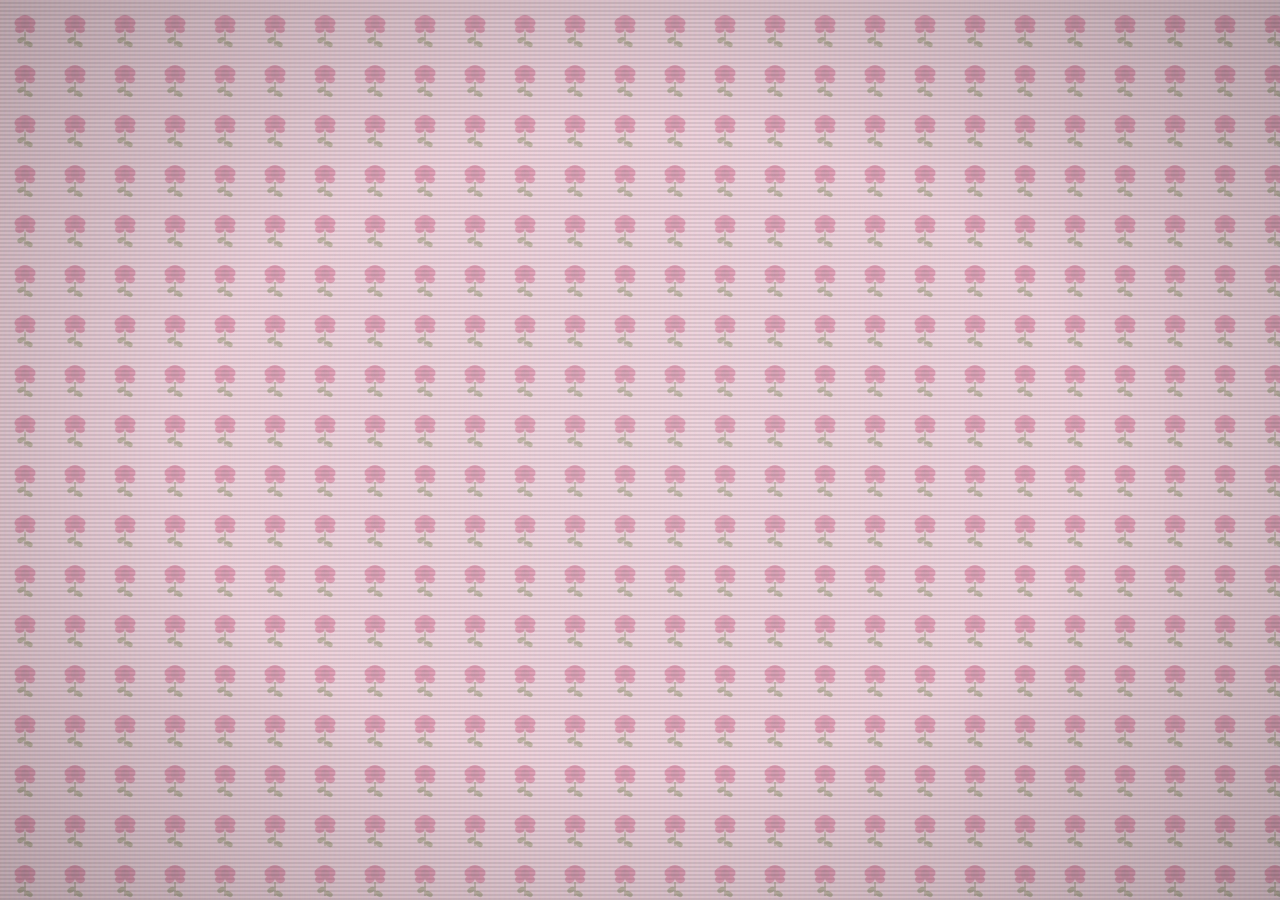
<file: index.html>
<!DOCTYPE HTML PUBLIC "-//W3C//DTD HTML 4.01 Transitional//EN" "http://www.w3.org/TR/html4/loose.dtd">
<html lang="fr">
<head>
  <meta http-equiv="Content-Type" content="text/html; charset=iso-8859-1">
  <meta name="description" content="Site officiel de campagne de Lionel JOSPIN - Candidat Socialiste a l'Election Presidentielle 2002">
  <meta name="keywords" content="Jospin, Lionel, election, presidentielle, 2002, socialiste, PS, programme, France, Premier Ministre">
  <meta name="author" content="Webmaster : jospin2002@wanadoo.fr">
  <title>LIONEL JOSPIN 2002 - Candidat a la Presidence de la Republique Francaise</title>

  <style type="text/css">
  <!--

  /* ================================================================
     STYLES GENERAUX DU SITE
     ================================================================ */

  body {
    background-color: #F0D4DE;
    background-image: url("data:image/svg+xml,%3Csvg xmlns='http://www.w3.org/2000/svg' width='50' height='50'%3E%3Crect width='50' height='50' fill='%23F0D4DE'/%3E%3Cg opacity='0.28'%3E%3Cellipse cx='25' cy='19' rx='6' ry='4' fill='%23C41E5A'/%3E%3Cellipse cx='19' cy='22' rx='5' ry='4' fill='%23C41E5A' transform='rotate(-45 19 22)'/%3E%3Cellipse cx='31' cy='22' rx='5' ry='4' fill='%23C41E5A' transform='rotate(45 31 22)'/%3E%3Cellipse cx='20' cy='29' rx='5' ry='4' fill='%23C41E5A' transform='rotate(-20 20 29)'/%3E%3Cellipse cx='30' cy='29' rx='5' ry='4' fill='%23C41E5A' transform='rotate(20 30 29)'/%3E%3Ccircle cx='25' cy='24' r='4.5' fill='%239B1848'/%3E%3Cline x1='25' y1='32' x2='25' y2='46' stroke='%234A6B18' stroke-width='1.5'/%3E%3Cellipse cx='21' cy='40' rx='4' ry='2.5' fill='%234A6B18' transform='rotate(-30 21 40)'/%3E%3Cellipse cx='29' cy='44' rx='4' ry='2.5' fill='%234A6B18' transform='rotate(30 29 44)'/%3E%3C/g%3E%3C/svg%3E");
    background-repeat: repeat;
    margin: 0;
    padding: 10px 0;
    font-family: Arial, Helvetica, sans-serif;
    font-size: 12px;
    color: #000000;
  }

  a:link    { color: #8B0040; }
  a:visited { color: #660066; }
  a:hover   { color: #FF0000; text-decoration: underline; }
  a:active  { color: #FF6600; }

  .lien-nav {
    color: #FFFFFF;
    text-decoration: none;
    font-weight: bold;
    font-size: 12px;
    font-family: Arial, Helvetica, sans-serif;
    display: block;
    padding: 5px 4px;
  }

  .lien-nav:hover {
    color: #FFFF00;
    text-decoration: none;
  }

  .lien-sidebar {
    color: #8B1A45;
    font-size: 11px;
    text-decoration: none;
  }

  .lien-sidebar:hover {
    color: #FF0000;
    background-color: #FFFFCC;
  }

  /* --- Animations decoratives --- */

  /* Bandeau principal : shimmer */
  @keyframes bandeau-shimmer {
    0%   { background-position: 0% 50%; }
    50%  { background-position: 100% 50%; }
    100% { background-position: 0% 50%; }
  }

  #bandeau-principal {
    background: linear-gradient(270deg, #8B1A45, #CC0000, #A5184E, #CC0000, #8B1A45);
    background-size: 400% 400%;
    animation: bandeau-shimmer 5s ease infinite;
  }

  /* Etoiles clignotantes dans le bandeau */
  @keyframes etoile-clignote {
    0%,100% { color: #FFFF00; transform: scale(1);   }
    50%      { color: #FFFFFF;  transform: scale(1.6); }
  }

  .etoile-clignote {
    display: inline-block;
    color: #FFFF00;
    font-size: 18px;
    animation: etoile-clignote 0.9s ease-in-out infinite;
  }

  /* Cellules de navigation : flash-hover */
  .cellule-nav {
    background-color: #BB0000;
    cursor: pointer;
    transition: background-color 0.08s;
  }

  .cellule-nav:hover {
    background-color: #FF6600;
  }

  /* Badge NOUVEAU */
  @keyframes badge-pulse {
    0%,100% { background-color: #FF0000; transform: rotate(-4deg) scale(1);   }
    50%      { background-color: #FF7700; transform: rotate( 4deg) scale(1.15); }
  }

  .badge-nouveau {
    display: inline-block;
    background-color: #FF0000;
    color: #FFFF00;
    font-size: 9px;
    font-weight: bold;
    font-family: Arial, Helvetica, sans-serif;
    padding: 1px 4px;
    animation: badge-pulse 0.7s ease-in-out infinite;
    vertical-align: middle;
  }

  /* Compteur visiteurs */
  @keyframes compteur-pulse {
    0%,100% { color: #CC0000; transform: scale(1);   }
    50%      { color: #FF0000; transform: scale(1.15); }
  }

  .compteur {
    display: inline-block;
    font-family: "Courier New", monospace;
    font-size: 20px;
    font-weight: bold;
    color: #CC0000;
    animation: compteur-pulse 2s ease-in-out infinite;
  }

  /* Lignes de separation arc-en-ciel */
  @keyframes arc-en-ciel {
    0%   { border-top-color: #FF0000; }
    16%  { border-top-color: #FF8800; }
    33%  { border-top-color: #FFFF00; }
    50%  { border-top-color: #00CC00; }
    66%  { border-top-color: #0000FF; }
    83%  { border-top-color: #9900CC; }
    100% { border-top-color: #FF0000; }
  }

  .hr-rainbow {
    border: none;
    border-top: 2px solid #FF0000;
    animation: arc-en-ciel 1.5s linear infinite;
    margin: 5px 0;
  }

  /* Effet de survol sur les items du programme */
  .item-prog {
    padding: 3px 5px;
    transition: background-color 0.15s;
    cursor: default;
  }

  .item-prog:hover {
    background-color: #FFFFCC;
    border-left: 3px solid #CC0000;
    padding-left: 2px;
  }

  /* Lueur sur la photo */
  @keyframes lueur-photo {
    0%,100% { filter: brightness(1)   saturate(1);   box-shadow: 0 0 4px #CC0000; }
    50%      { filter: brightness(1.2) saturate(1.4); box-shadow: 0 0 12px #FF0000; }
  }

  .photo-candidate {
    animation: lueur-photo 3s ease-in-out infinite;
    border: 3px solid #CC0000;
  }

  /* Clignotement texte */
  @keyframes clignotement {
    0%,49%  { visibility: visible; }
    50%,100% { visibility: hidden; }
  }

  .clignotant {
    animation: clignotement 1s step-end infinite;
  }

  /* ================================================================
     BAS DEBIT : masquage initial des sections
     ================================================================ */
  body.bd-init #bandeau-principal,
  body.bd-init #bandeau-defilant,
  body.bd-init #contenu-principal,
  body.bd-init #pied-de-page { display: none; }
  body.bd-init { cursor: wait; }

  -->
  </style>
  <link rel="stylesheet" type="text/css" href="crt.css">

</head>

<body class="bd-init" bgcolor="#F0D4DE" text="#000000" link="#8B0040" vlink="#660066" alink="#FF6600">


<!-- ============================================================
     DEBUT DU SITE PRINCIPAL
     ============================================================ -->
<center>
<table width="800" border="0" cellpadding="0" cellspacing="0">
  <tr>
    <td>


      <div id="header-placeholder"></div>


      <!-- ======================================================
           CONTENU PRINCIPAL : 3 COLONNES
           ====================================================== -->
      <table width="800" border="0" cellpadding="6" cellspacing="0" bgcolor="#FFFFFF" id="contenu-principal">
        <tr valign="top">


          <!-- ================================================
               COLONNE GAUCHE
               ================================================ -->
          <td width="178" bgcolor="#F5E0EA">

            <!-- Navigation -->
            <table width="166" border="1" cellpadding="3" cellspacing="0" bordercolor="#8B1A45">
              <tr>
                <td bgcolor="#8B1A45" align="center">
                  <font face="Arial" size="2" color="#FFFFFF"><b>NAVIGATION</b></font>
                </td>
              </tr>
              <tr>
                <td bgcolor="#FFFFFF">
                  <font face="Arial" size="2">
                    <b>&raquo; <a href="index.html" class="lien-sidebar">Accueil</a></b><br>
                    <b>&raquo; <a href="programme.html" class="lien-sidebar">Le Programme</a></b><br>
                    <b>&raquo; <a href="mot-du-candidat.html" class="lien-sidebar">Mot du candidat</a></b><br>
                    <b>&raquo; <a href="actualites.html" class="lien-sidebar">Actualites</a></b><br>
                    <b>&raquo; <a href="don.html" class="lien-sidebar">Faire un don</a></b>
                  </font>
                </td>
              </tr>
            </table>

            <br>

            <!-- Compteur visiteurs -->
            <table width="166" border="1" cellpadding="3" cellspacing="0" bordercolor="#CC0000">
              <tr>
                <td bgcolor="#CC0000" align="center">
                  <font face="Arial" size="2" color="#FFFFFF"><b>VISITEURS</b></font>
                </td>
              </tr>
              <tr>
                <td bgcolor="#FFFFEE" align="center">
                  <font face="Arial" size="1">Vous etes le visiteur n&deg;</font><br>
                  <span class="compteur" id="num-visiteur">002&#160;847</span>
                  <br>
                  <font face="Arial" size="1" color="#666666">depuis le 01/01/2002</font>
                </td>
              </tr>
            </table>

            <br>

            <!-- Sondages -->
            <table width="166" border="1" cellpadding="3" cellspacing="0" bordercolor="#CC6600">
              <tr>
                <td bgcolor="#CC6600" align="center">
                  <font face="Arial" size="2" color="#FFFFFF"><b>SONDAGES</b></font>
                </td>
              </tr>
              <tr>
                <td bgcolor="#FFFAEE" align="center">
                  <font face="Arial" size="1"><b>Intentions 1er tour</b><br>(BVA &mdash; Mars 2002)</font>
                  <br><br>
                  <table border="0" cellpadding="1" cellspacing="1" width="148">
                    <tr>
                      <td colspan="2" align="left"><font face="Arial" size="1">Jospin</font></td>
                    </tr>
                    <tr>
                      <td><table border="0" cellpadding="0" cellspacing="0" width="52" height="8" bgcolor="#CC0000"><tr><td></td></tr></table></td>
                      <td align="left" width="30"><font face="Arial" size="1"><b>20%</b></font></td>
                    </tr>
                    <tr>
                      <td colspan="2" align="left" style="border-top:1px solid #D4BF96;padding-top:3px;"><font face="Arial" size="1">Laguiller</font></td>
                    </tr>
                    <tr>
                      <td><table border="0" cellpadding="0" cellspacing="0" width="18" height="8" bgcolor="#CC3300"><tr><td></td></tr></table></td>
                      <td align="left" width="30"><font face="Arial" size="1"><b>7%</b></font></td>
                    </tr>
                    <tr>
                      <td colspan="2" align="left" style="border-top:1px solid #D4BF96;padding-top:3px;"><font face="Arial" size="1">Chevenement</font></td>
                    </tr>
                    <tr>
                      <td><table border="0" cellpadding="0" cellspacing="0" width="18" height="8" bgcolor="#336699"><tr><td></td></tr></table></td>
                      <td align="left" width="30"><font face="Arial" size="1"><b>7%</b></font></td>
                    </tr>
                    <tr>
                      <td colspan="2" align="left" style="border-top:1px solid #D4BF96;padding-top:3px;"><font face="Arial" size="1">Mamere</font></td>
                    </tr>
                    <tr>
                      <td><table border="0" cellpadding="0" cellspacing="0" width="15" height="8" bgcolor="#006600"><tr><td></td></tr></table></td>
                      <td align="left" width="30"><font face="Arial" size="1"><b>6%</b></font></td>
                    </tr>
                    <tr>
                      <td colspan="2" align="left" style="border-top:1px solid #D4BF96;padding-top:3px;"><font face="Arial" size="1">Besancenot</font></td>
                    </tr>
                    <tr>
                      <td><table border="0" cellpadding="0" cellspacing="0" width="13" height="8" bgcolor="#FF3300"><tr><td></td></tr></table></td>
                      <td align="left" width="30"><font face="Arial" size="1"><b>5%</b></font></td>
                    </tr>
                    <tr>
                      <td colspan="2" align="left" style="border-top:1px solid #D4BF96;padding-top:3px;"><font face="Arial" size="1">Hue</font></td>
                    </tr>
                    <tr>
                      <td><table border="0" cellpadding="0" cellspacing="0" width="13" height="8" bgcolor="#990000"><tr><td></td></tr></table></td>
                      <td align="left" width="30"><font face="Arial" size="1"><b>5%</b></font></td>
                    </tr>
                    <tr>
                      <td colspan="2" align="left" style="border-top:1px solid #D4BF96;padding-top:3px;"><font face="Arial" size="1">Taubira</font></td>
                    </tr>
                    <tr>
                      <td><table border="0" cellpadding="0" cellspacing="0" width="10" height="8" bgcolor="#CC3366"><tr><td></td></tr></table></td>
                      <td align="left" width="30"><font face="Arial" size="1"><b>4%</b></font></td>
                    </tr>
                    <tr>
                      <td colspan="2" align="center">
                        <font face="Arial" size="1" color="#CC0000"><b>&#9658; TOTAL GAUCHE : 54%</b></font>
                      </td>
                    </tr>
                    <tr>
                      <td colspan="2" align="left" style="border-top:1px solid #D4BF96;padding-top:3px;"><font face="Arial" size="1">Chirac</font></td>
                    </tr>
                    <tr>
                      <td><table border="0" cellpadding="0" cellspacing="0" width="57" height="8" bgcolor="#000080"><tr><td></td></tr></table></td>
                      <td align="left" width="30"><font face="Arial" size="1"><b>22%</b></font></td>
                    </tr>
                    <tr>
                      <td colspan="2" align="left" style="border-top:1px solid #D4BF96;padding-top:3px;"><font face="Arial" size="1">Le Pen</font></td>
                    </tr>
                    <tr>
                      <td><table border="0" cellpadding="0" cellspacing="0" width="29" height="8" bgcolor="#333333"><tr><td></td></tr></table></td>
                      <td align="left" width="30"><font face="Arial" size="1"><b>11%</b></font></td>
                    </tr>
                    <tr>
                      <td colspan="2" align="left" style="border-top:1px solid #D4BF96;padding-top:3px;"><font face="Arial" size="1">Bayrou</font></td>
                    </tr>
                    <tr>
                      <td><table border="0" cellpadding="0" cellspacing="0" width="21" height="8" bgcolor="#3366CC"><tr><td></td></tr></table></td>
                      <td align="left" width="30"><font face="Arial" size="1"><b>8%</b></font></td>
                    </tr>
                    <tr>
                      <td colspan="2" align="left" style="border-top:1px solid #D4BF96;padding-top:3px;"><font face="Arial" size="1">Autres</font></td>
                    </tr>
                    <tr>
                      <td><table border="0" cellpadding="0" cellspacing="0" width="13" height="8" bgcolor="#888888"><tr><td></td></tr></table></td>
                      <td align="left" width="30"><font face="Arial" size="1"><b>5%</b></font></td>
                    </tr>
                  </table>
                  <br>
                  <font face="Arial" size="1" color="#666666"><i>Les sondages sont favorables,<br>nous partons confiants !</i></font>
                </td>
              </tr>
            </table>

            <br>

            <!-- Liens utiles -->
            <table width="166" border="1" cellpadding="3" cellspacing="0" bordercolor="#006600">
              <tr>
                <td bgcolor="#006600" align="center">
                  <font face="Arial" size="2" color="#FFFFFF"><b>LIENS</b></font>
                </td>
              </tr>
              <tr>
                <td bgcolor="#FFFFFF">
                  <font face="Arial" size="2">
                    <b>&raquo; <a href="http://www.parti-socialiste.fr" class="lien-sidebar">Parti Socialiste</a></b><br>
                    <b>&raquo; <a href="http://www.gouvernement.fr" class="lien-sidebar">Gouvernement.fr</a></b><br>
                    <b>&raquo; <a href="http://www.elysee.fr" class="lien-sidebar">Elysee.fr</a></b><br>
                    <b>&raquo; <a href="http://www.assemblee-nationale.fr" class="lien-sidebar">Assemblee Nationale</a></b>
                  </font>
                </td>
              </tr>
            </table>

            <br>

          </td><!-- fin colonne gauche -->


          <!-- ================================================
               COLONNE CENTRALE
               ================================================ -->
          <td width="444" bgcolor="#FFFFFF">


            <!-- Message de bienvenue -->
            <table width="440" border="2" cellpadding="6" cellspacing="0" bordercolor="#CC0000">
              <tr bgcolor="#CC0000">
                <td>
                  <font face="Arial" size="3" color="#FFFFFF">
                    <b>&#9733; BIENVENUE SUR LE SITE OFFICIEL DE CAMPAGNE &#9733;</b>
                  </font>
                </td>
              </tr>
              <tr>
                <td bgcolor="#FFF5F5">
                  <font face="Arial" size="2">
                    <b>Chers compatriotes,</b><br><br>
                    Apres cinq annees de cohabitation a la tete du gouvernement,
                    <b>Lionel Jospin</b> se presente devant vous avec un projet ambitieux
                    et concret pour une France plus juste, plus solidaire, et plus moderne.<br><br>
                    La gauche plurielle a prouve qu'elle savait gouverner.
                    Ensemble, nous pouvons batir une France pour <i>tous</i>.<br><br>
                    <font color="#CC0000" size="3">
                      <b>&#171; Changer la vie. Changer la France. &#187;</b>
                    </font>
                    <br><i>&mdash; Lionel Jospin</i>
                  </font>
                </td>
              </tr>
            </table>

            <br>

            <!-- Dernieres nouvelles -->
            <table width="440" border="1" cellpadding="4" cellspacing="0" bordercolor="#8B1A45">
              <tr bgcolor="#8B1A45">
                <td>
                  <font face="Arial" size="2" color="#FFFFFF"><b>DERNIERES NOUVELLES</b></font>
                </td>
              </tr>
              <tr>
                <td bgcolor="#FFFFFF">
                  <font face="Arial" size="2">

                    <div class="item-prog">
                      <span class="badge-nouveau">NOUVEAU</span>&nbsp;
                      <b>15/03/2002</b> &mdash;
                      <a href="actualites.html">Le Figaro: Jospin: "Je serai &eacute;videmment pr&eacute;sent au second tour"</a>
                    </div>
                    <hr class="hr-rainbow">

                    <div class="item-prog">
                      <b>12/03/2002</b> &mdash;
                      <a href="actualites.html">Publication du programme complet : 120 propositions pour la France</a>
                    </div>
                    <hr class="hr-rainbow">

                    <div class="item-prog">
                      <b>10/03/2002</b> &mdash;
                      <a href="actualites.html">Le Monde : &laquo;&nbsp;Jospin au coeur de la campagne&nbsp;&raquo;</a>
                    </div>
                    <hr class="hr-rainbow">

                    <div class="item-prog">
                      <b>05/03/2002</b> &mdash;
                      <a href="actualites.html">L'Humanit&eacute; : Aubry, Lang et Royal appellent &agrave; voter Jospin des le 1er tour</a>
                    </div>
                    <hr class="hr-rainbow">

                    <div class="item-prog">
                      <b>28/02/2002</b> &mdash;
                      <a href="actualites.html">Lib&eacute;ration : &laquo;&nbsp;Jospin en campagne&nbsp;&raquo;</a>
                    </div>

                  </font>
                </td>
              </tr>
            </table>

            <br>

            <!-- Programme en 5 points -->
            <table width="440" border="1" cellpadding="0" cellspacing="0" bordercolor="#006600">
              <tr bgcolor="#006600">
                <td colspan="2" align="left">
                  <font face="Arial" size="2" color="#FFFFFF">&nbsp;<b>LE PROGRAMME EN 5 POINTS</b></font>
                </td>
              </tr>
              <tr>
                <td width="30" bgcolor="#99CC99" align="center" valign="top">
                  <font face="Arial Black, Arial" size="4" color="#006600"><b>1</b></font>
                </td>
                <td class="item-prog" bgcolor="#F5FFF5">
                  <font face="Arial" size="2">
                    <b>Emploi</b> &mdash; Creation de 700 000 emplois-jeunes, reduction du chomage a 5&#37; d'ici 2007
                  </font>
                </td>
              </tr>
              <tr>
                <td width="30" bgcolor="#99CC99" align="center" valign="top">
                  <font face="Arial Black, Arial" size="4" color="#006600"><b>2</b></font>
                </td>
                <td class="item-prog" bgcolor="#FFFFFF">
                  <font face="Arial" size="2">
                    <b>Education</b> &mdash; Revalorisation du metier d'enseignant, ecole gratuite de la maternelle au bac
                  </font>
                </td>
              </tr>
              <tr>
                <td width="30" bgcolor="#99CC99" align="center" valign="top">
                  <font face="Arial Black, Arial" size="4" color="#006600"><b>3</b></font>
                </td>
                <td class="item-prog" bgcolor="#F5FFF5">
                  <font face="Arial" size="2">
                    <b>Sante</b> &mdash; Couverture medicale universelle etendue, fin des deserts medicaux
                  </font>
                </td>
              </tr>
              <tr>
                <td width="30" bgcolor="#99CC99" align="center" valign="top">
                  <font face="Arial Black, Arial" size="4" color="#006600"><b>4</b></font>
                </td>
                <td class="item-prog" bgcolor="#FFFFFF">
                  <font face="Arial" size="2">
                    <b>Securite</b> &mdash;
                    <span class="clignotant"><font color="#FF0000"><b>Mon programme n'est pas socialiste.</b></font></span>
                    Reforme de la police de proximite.
                  </font>
                </td>
              </tr>
              <tr>
                <td width="30" bgcolor="#99CC99" align="center" valign="top">
                  <font face="Arial Black, Arial" size="4" color="#006600"><b>5</b></font>
                </td>
                <td class="item-prog" bgcolor="#F5FFF5">
                  <font face="Arial" size="2">
                    <b>Europe</b> &mdash; Pour une Europe sociale et solidaire, elargissement progressif
                  </font>
                </td>
              </tr>
              <tr>
                <td colspan="2" bgcolor="#E8FFE8" align="right">
                  <font face="Arial" size="1">
                    &nbsp;<a href="programme.html">Lire le programme complet &raquo;</a>&nbsp;
                  </font>
                </td>
              </tr>
            </table>

            <br>

            <!-- Citation mise en avant -->
            <table width="440" border="0" cellpadding="8" cellspacing="0" bgcolor="#FFFFCC">
              <tr>
                <td align="center">
                  <font face="Times New Roman, Times, serif" size="4" color="#CC0000">
                    <i>&laquo;&nbsp;La politique, c'est la possibilite d'agir sur le monde.<br>
                    Ne laissons pas cette chance s'echapper.&nbsp;&raquo;</i>
                  </font>
                  <br><br>
                  <font face="Arial" size="2" color="#000000"><b>&mdash; Lionel Jospin, Toulouse, fevrier 2002</b></font>
                </td>
              </tr>
            </table>

            <br>

          </td><!-- fin colonne centrale -->


          <!-- ================================================
               COLONNE DROITE
               ================================================ -->
          <td width="178" bgcolor="#FFF0F0">

            <!-- Photo Jospin -->
            <table width="166" border="2" cellpadding="3" cellspacing="0" bordercolor="#CC0000" class="photo-candidate">
              <tr bgcolor="#CC0000">
                <td align="center">
                  <font face="Arial" size="1" color="#FFFFFF"><b>LIONEL JOSPIN</b></font>
                </td>
              </tr>
              <tr>
                <td align="center" bgcolor="#FFFFFF">
                  <table width="144" height="190" border="0" cellpadding="0" cellspacing="0" bgcolor="#DDDDDD">
                    <tr>
                      <td align="center" valign="middle">
                        <img src="jospin.png" alt="Photo de Lionel Jospin" width="140" height="186" border="0">
                      </td>
                    </tr>
                  </table>
                </td>
              </tr>
            </table>

            <br>

            <!-- Agenda meetings -->
            <table width="166" border="1" cellpadding="3" cellspacing="0" bordercolor="#8B1A45">
              <tr bgcolor="#8B1A45">
                <td align="center">
                  <font face="Arial" size="2" color="#FFFFFF"><b>AGENDA</b></font>
                </td>
              </tr>
              <tr>
                <td bgcolor="#FFFFFF">
                  <font face="Arial" size="2">
                    <b><font color="#CC0000">20/03</font></b> &mdash; Marseille<br>
                    <font size="1" color="#666666">Palais des Sports &mdash; 20h00</font>
                    <br><br>
                    <b><font color="#CC0000">25/03</font></b> &mdash; Paris<br>
                    <font size="1" color="#666666">Bercy &mdash; 19h30</font>
                    <br><br>
                    <b><font color="#CC0000">01/04</font></b> &mdash; Lille<br>
                    <font size="1" color="#666666">Grand Palais &mdash; 18h00</font>
                    <br><br>
                    <b><font color="#CC0000">10/04</font></b> &mdash; Toulouse<br>
                    <font size="1" color="#666666">Zenith &mdash; 20h00</font>
                    <br><br>
                    <span class="badge-nouveau">J&ndash;21</span>&nbsp;
                    <b>21/04 &mdash; VOTE !</b>
                    <br>
                    <font size="1" color="#CC0000"><b>Ca va etre notre jour !</b></font>
                  </font>
                </td>
              </tr>
            </table>

            <br>

            <!-- Telecharger le programme -->
            <table width="166" border="1" cellpadding="3" cellspacing="0" bordercolor="#990099">
              <tr bgcolor="#990099">
                <td align="center">
                  <font face="Arial" size="2" color="#FFFFFF"><b>TELECHARGER</b></font>
                </td>
              </tr>
              <tr>
                <td bgcolor="#FFF5FF" align="center">
                  <font face="Arial" size="2">
                    <a href="https://francoisgognet.vercel.app/"><b>Programme PDF</b></a>
                  </font>
                  <font face="Arial" size="1" color="#666666">&nbsp;(2,4&nbsp;Mo)</font>
                  <br><br>
                  <a href="https://get.adobe.com/fr/reader/" title="Telecharger Acrobat Reader gratuitement">
                    <img src="acrobat.png" width="55" border="0" alt="Obtenir Acrobat Reader">
                  </a>
                  <br>
                  <font face="Arial" size="1" color="#666666">
                    Gratuit &mdash; Win&nbsp;95/98/XP<br>&amp;&nbsp;Mac&nbsp;OS&nbsp;9/X
                  </font>
                </td>
              </tr>
            </table>

            <br>

            <!-- Newsletter -->
            <table width="166" border="1" cellpadding="3" cellspacing="0" bordercolor="#8B1A45">
              <tr bgcolor="#8B1A45">
                <td align="center">
                  <font face="Arial" size="2" color="#FFFFFF"><b>NEWSLETTER</b></font>
                </td>
              </tr>
              <tr>
                <td bgcolor="#FFF0F5">
                  <font face="Arial" size="1">Recevez les actualites par e-mail :</font>
                  <br><br>
                  <form action="inscription.php" method="post">
                    <input type="text" name="email" size="16"
                      style="font-size:10px; border:1px solid #8B1A45; width:100%;">
                    <br><br>
                    <input type="reset" value="S'inscrire !" onclick="alert('votre inscription a bien &eacute;t&eacute; prise en compte')"
                      style="background-color:#8B1A45; color:#FFFFFF; font-size:11px; font-weight:bold; border:1px solid #6B0E30; cursor:pointer; width:100%;">
                  </form>
                </td>
              </tr>
            </table>

            <br>

            <!-- Compatibilite navigateur -->
            <table width="166" border="1" cellpadding="3" cellspacing="0" bordercolor="#999999">
              <tr>
                <td bgcolor="#EEEEEE" align="center">
                  <font face="Arial" size="1" color="#333333">
                    Optimise pour<br>
                    <b>IE 5.5 &amp; Netscape 6</b><br>
                    Resolution : <b>800x600</b>
                  </font>
                </td>
              </tr>
            </table>

            <br>

          </td><!-- fin colonne droite -->


        </tr>
      </table><!-- fin 3 colonnes -->


      <!-- PIED DE PAGE -->
      <div id="footer-placeholder"></div>


    </td>
  </tr>
</table>
</center>


<!-- ============================================================
     JAVASCRIPT
     ============================================================ -->
<script>var ACTU_TEXTE = "&#9733; JOSPIN PRESIDENT ! &#9733; Le programme socialiste pour une France unie &#9733; Retrouvez tous les discours de Lionel Jospin &#9733; Meeting du 15 mars a Lyon : un succes populaire ! &#9733; La gauche est en marche vers l'Elysee &#9733; 120 propositions pour la France &#9733;";</script>
<script type="text/javascript" src="jospin.js"></script>

</body>
</html>
</file>
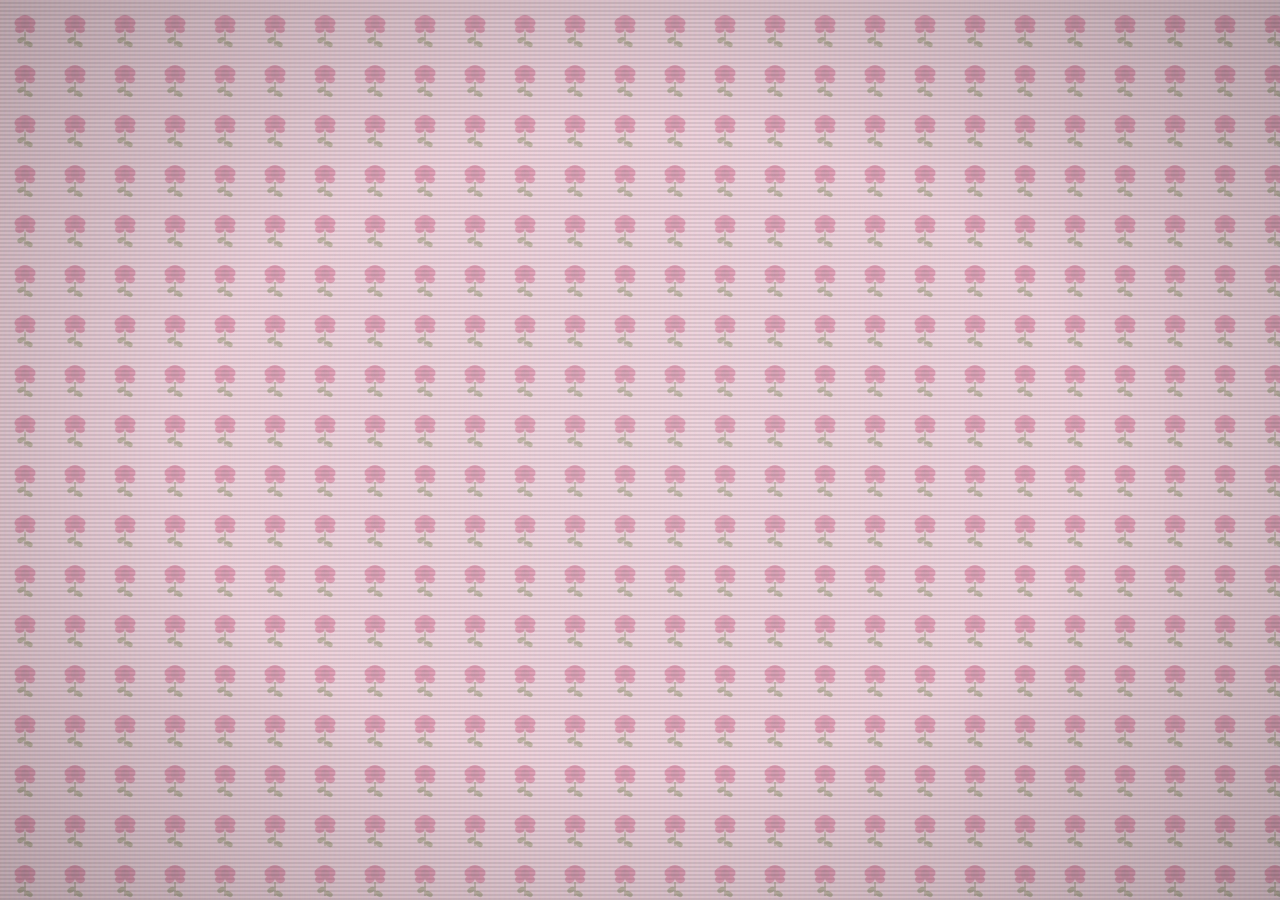
<file: actualites.html>
<!DOCTYPE HTML PUBLIC "-//W3C//DTD HTML 4.01 Transitional//EN" "http://www.w3.org/TR/html4/loose.dtd">
<html lang="fr">
<head>
  <meta http-equiv="Content-Type" content="text/html; charset=iso-8859-1">
  <meta name="description" content="Actualites de la campagne de Lionel Jospin - Presidentielle 2002">
  <meta name="keywords" content="Jospin, actualites, news, 2002, presidentielle">
  <title>Actualites - LIONEL JOSPIN 2002</title>

  <style type="text/css">
  <!--
  body {
    background-color: #F0D4DE;
    background-image: url("data:image/svg+xml,%3Csvg xmlns='http://www.w3.org/2000/svg' width='50' height='50'%3E%3Crect width='50' height='50' fill='%23F0D4DE'/%3E%3Cg opacity='0.28'%3E%3Cellipse cx='25' cy='19' rx='6' ry='4' fill='%23C41E5A'/%3E%3Cellipse cx='19' cy='22' rx='5' ry='4' fill='%23C41E5A' transform='rotate(-45 19 22)'/%3E%3Cellipse cx='31' cy='22' rx='5' ry='4' fill='%23C41E5A' transform='rotate(45 31 22)'/%3E%3Cellipse cx='20' cy='29' rx='5' ry='4' fill='%23C41E5A' transform='rotate(-20 20 29)'/%3E%3Cellipse cx='30' cy='29' rx='5' ry='4' fill='%23C41E5A' transform='rotate(20 30 29)'/%3E%3Ccircle cx='25' cy='24' r='4.5' fill='%239B1848'/%3E%3Cline x1='25' y1='32' x2='25' y2='46' stroke='%234A6B18' stroke-width='1.5'/%3E%3Cellipse cx='21' cy='40' rx='4' ry='2.5' fill='%234A6B18' transform='rotate(-30 21 40)'/%3E%3Cellipse cx='29' cy='44' rx='4' ry='2.5' fill='%234A6B18' transform='rotate(30 29 44)'/%3E%3C/g%3E%3C/svg%3E");
    background-repeat: repeat;
    margin: 0;
    padding: 10px 0;
    font-family: Arial, Helvetica, sans-serif;
    font-size: 12px;
    color: #000000;
  }
  a:link    { color: #8B0040; }
  a:visited { color: #660066; }
  a:hover   { color: #FF0000; text-decoration: underline; }
  a:active  { color: #FF6600; }

  .lien-sidebar { color: #8B1A45; font-size: 11px; text-decoration: none; }
  .lien-sidebar:hover { color: #FF0000; background-color: #FFFFCC; }

  @keyframes bandeau-shimmer {
    0%   { background-position: 0% 50%; }
    50%  { background-position: 100% 50%; }
    100% { background-position: 0% 50%; }
  }
  #bandeau-principal {
    background: linear-gradient(270deg, #8B1A45, #CC0000, #A5184E, #CC0000, #8B1A45);
    background-size: 400% 400%;
    animation: bandeau-shimmer 5s ease infinite;
  }

  @keyframes etoile-clignote {
    0%,100% { color: #FFFF00; transform: scale(1);   }
    50%      { color: #FFFFFF;  transform: scale(1.6); }
  }
  .etoile-clignote {
    display: inline-block;
    color: #FFFF00;
    font-size: 18px;
    animation: etoile-clignote 0.9s ease-in-out infinite;
  }

  @keyframes arc-en-ciel {
    0%   { border-top-color: #FF0000; }
    16%  { border-top-color: #FF8800; }
    33%  { border-top-color: #FFFF00; }
    50%  { border-top-color: #00CC00; }
    66%  { border-top-color: #0000FF; }
    83%  { border-top-color: #9900CC; }
    100% { border-top-color: #FF0000; }
  }
  .hr-rainbow {
    border: none;
    border-top: 2px solid #FF0000;
    animation: arc-en-ciel 1.5s linear infinite;
    margin: 8px 0;
  }

  /* Bas debit : masquage initial */
  body.bd-init #bandeau-principal,
  body.bd-init #bandeau-defilant,
  body.bd-init #contenu-principal,
  body.bd-init #pied-de-page { display: none; }
  body.bd-init { cursor: wait; }

  /* Boite d'erreur ActiveX style Windows 98 */
  #boite-activex {
    border: 3px solid #808080;
    background-color: #D4D0C8;
    width: 480px;
    margin: 30px auto;
    font-family: "MS Sans Serif", Arial, Helvetica, sans-serif;
    font-size: 12px;
  }
  #boite-activex .barre-titre {
    background: linear-gradient(to right, #000080, #1084D0);
    color: #FFFFFF;
    font-weight: bold;
    font-size: 12px;
    padding: 3px 6px 3px 4px;
    display: flex;
    justify-content: space-between;
    align-items: center;
    user-select: none;
  }
  #boite-activex .barre-titre .bouton-x {
    background-color: #D4D0C8;
    color: #000000;
    border-top: 2px solid #FFFFFF;
    border-left: 2px solid #FFFFFF;
    border-right: 2px solid #404040;
    border-bottom: 2px solid #404040;
    font-size: 11px;
    font-weight: bold;
    width: 16px;
    height: 14px;
    text-align: center;
    line-height: 10px;
    cursor: default;
  }
  #boite-activex .corps {
    padding: 16px 16px 10px 16px;
    display: flex;
    gap: 14px;
    align-items: flex-start;
  }
  #boite-activex .corps img {
    flex-shrink: 0;
  }
  #boite-activex .corps .texte {
    flex: 1;
  }
  #boite-activex .pied-boutons {
    padding: 6px 16px 12px 16px;
    text-align: center;
  }
  #boite-activex .pied-boutons button {
    background-color: #D4D0C8;
    border-top: 2px solid #FFFFFF;
    border-left: 2px solid #FFFFFF;
    border-right: 2px solid #404040;
    border-bottom: 2px solid #404040;
    font-family: "MS Sans Serif", Arial, Helvetica, sans-serif;
    font-size: 12px;
    padding: 3px 20px;
    cursor: default;
    width: 90px;
    margin: 0 4px;
  }
  #boite-activex .pied-boutons button.defaut {
    border-top: 3px solid #000000;
    border-left: 3px solid #000000;
    border-right: 3px solid #000000;
    border-bottom: 3px solid #000000;
    outline: 2px solid #D4D0C8;
    outline-offset: -4px;
  }

  -->
  </style>
  <link rel="stylesheet" type="text/css" href="crt.css">
</head>

<body class="bd-init" bgcolor="#F0D4DE" text="#000000" link="#8B0040" vlink="#660066" alink="#FF6600">

<center>
<table width="800" border="0" cellpadding="0" cellspacing="0">
  <tr><td>

    <div id="header-placeholder"></div>

    <!-- CONTENU : 2 COLONNES -->
    <table width="800" border="0" cellpadding="6" cellspacing="0" bgcolor="#FFFFFF" id="contenu-principal">
      <tr valign="top">

        <!-- COLONNE GAUCHE : navigation -->
        <td width="178" bgcolor="#F5E0EA">
          <table width="166" border="1" cellpadding="3" cellspacing="0" bordercolor="#8B1A45">
            <tr><td bgcolor="#8B1A45" align="center">
              <font face="Arial" size="2" color="#FFFFFF"><b>NAVIGATION</b></font>
            </td></tr>
            <tr><td bgcolor="#FFFFFF">
              <font face="Arial" size="2">
                <b>&raquo; <a href="index.html" class="lien-sidebar">Accueil</a></b><br>
                <b>&raquo; <a href="programme.html" class="lien-sidebar">Le Programme</a></b><br>
                <b>&raquo; <a href="mot-du-candidat.html" class="lien-sidebar">Mot du candidat</a></b><br>
                <b>&raquo; <a href="actualites.html" class="lien-sidebar">Actualites</a></b><br>
                <b>&raquo; <a href="don.html" class="lien-sidebar">Faire un don</a></b>
              </font>
            </td></tr>
          </table>

          <br>

          <!-- Encart "Vous etes branche" -->
          <table width="166" border="2" cellpadding="4" cellspacing="0" bordercolor="#FF6600">
            <tr bgcolor="#FF6600">
              <td align="center">
                <font face="Arial Black, Arial" size="2" color="#FFFFFF"><b>VOUS ETES<br>BRANCHE !</b></font>
              </td>
            </tr>
            <tr>
              <td bgcolor="#FFF5E0" align="center">
                <font face="Arial" size="1" color="#333333">
                  En visitant ce site,<br>vous faites partie de<br>
                  <b><font size="2" color="#CC0000">l'elite numerique</font></b><br>
                  de la France !
                  <br><br>
                  <i>Seulement 14% des<br>Francais ont acces<br>a Internet en 2002.</i>
                  <br><br>
                  <b><font color="#006600">Bravo !</font></b>
                </font>
              </td>
            </tr>
          </table>

        </td><!-- fin colonne gauche -->


        <!-- COLONNE CENTRALE : actualites -->
        <td width="622" bgcolor="#FFFFFF" valign="top">

          <!-- Titre de la page -->
          <table width="618" border="2" cellpadding="6" cellspacing="0" bordercolor="#CC0000">
            <tr bgcolor="#CC0000">
              <td>
                <font face="Arial Black, Arial" size="4" color="#FFFFFF">
                  <b>&#9733; ACTUALITES DE LA CAMPAGNE &#9733;</b>
                </font>
              </td>
            </tr>
          </table>

          <br>

          <!-- Boite d'erreur ActiveX style Windows 98 -->
          <div id="boite-activex">
            <div class="barre-titre">
              <span>Internet Explorer - Composant Active-X requis</span>
              <div class="bouton-x">&#215;</div>
            </div>
            <div class="corps">
              <img src="ie.png" alt="Internet Explorer" width="64" height="64">
              <div class="texte">
                <b>Cette page requiert un composant Active-X.</b>
                <br><br>
                Le module d'affichage des actualites de campagne
                utilise la technologie <b>Active-X</b> de Microsoft,
                compatible uniquement avec
                <b>Internet Explorer 5.0 ou superieur</b>.
                <br><br>
                Votre navigateur actuel ne supporte pas ce plugin.
                Veuillez telecharger et installer
                <b>Internet Explorer</b> pour acceder a cette section.
                <br><br>
                <font color="#888888" size="-1">
                  <i>Jospin2002NewsReader.ocx &mdash; v2.1.4 &mdash; Webmaster Jospin 2002</i>
                </font>
              </div>
            </div>
            <hr noshade size="1" color="#808080" style="margin:0 8px;">
            <div class="pied-boutons">
              <button class="defaut">OK</button>
              <button>Annuler</button>
            </div>
          </div>

          <br>

          <table width="618" border="1" cellpadding="8" cellspacing="0" bordercolor="#CCCCCC">
            <tr bgcolor="#FFFFF0">
              <td align="center">
                <font face="Arial" size="2" color="#666666">
                  <b>Vous utilisez :</b> <span id="navigateur-nom">votre navigateur actuel</span>
                  <div id="navigateur-avertissement"></div>
                  <br>
                  Pour telecharger <b>Internet Explorer</b>, rendez-vous sur :
                  <br>
                  <font face="Courier New, monospace" color="#000080">
                    http://www.microsoft.com/france/ie/
                  </font>
                  <br><br>
                  <i>Internet Explorer est gratuit et disponible pour Windows 95, 98, NT, Me, 2000 et XP.</i>
                </font>
              </td>
            </tr>
          </table>

          <br>

        </td><!-- fin colonne centrale -->

      </tr>
    </table>

    <!-- PIED DE PAGE -->
    <div id="footer-placeholder"></div>

  </td></tr>
</table>
</center>

<script>var ACTU_TEXTE = "&#9733; ACTUALITES : consultez les dernieres nouvelles de la campagne avec Internet Explorer ! &#9733;";</script>
<script type="text/javascript" src="jospin.js"></script>

</body>
</html>
</file>
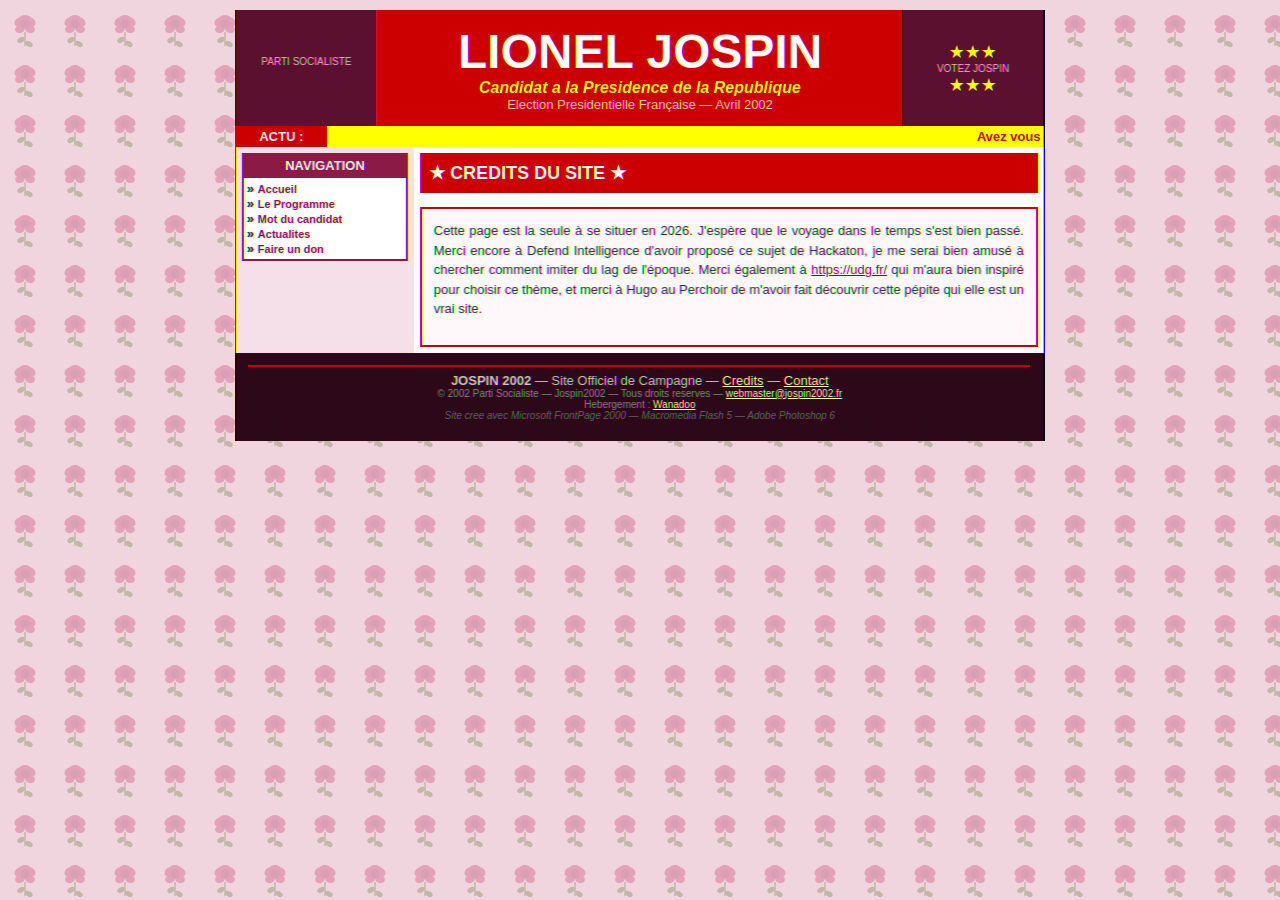
<file: credits.html>
<!DOCTYPE HTML PUBLIC "-//W3C//DTD HTML 4.01 Transitional//EN" "http://www.w3.org/TR/html4/loose.dtd">
<html lang="fr">
<head>
  <meta http-equiv="Content-Type" content="text/html; charset=iso-8859-1">
  <meta name="description" content="Credits du site officiel de campagne de Lionel Jospin - Election presidentielle 2002">
  <meta name="keywords" content="Jospin, credits, campagne, 2002, site officiel">
  <meta name="author" content="Webmaster : jospin2002@wanadoo.fr">
  <title>Credits - LIONEL JOSPIN 2002</title>

  <style type="text/css">
  <!--
  body {
    background-color: #F0D4DE;
    background-image: url("data:image/svg+xml,%3Csvg xmlns='http://www.w3.org/2000/svg' width='50' height='50'%3E%3Crect width='50' height='50' fill='%23F0D4DE'/%3E%3Cg opacity='0.28'%3E%3Cellipse cx='25' cy='19' rx='6' ry='4' fill='%23C41E5A'/%3E%3Cellipse cx='19' cy='22' rx='5' ry='4' fill='%23C41E5A' transform='rotate(-45 19 22)'/%3E%3Cellipse cx='31' cy='22' rx='5' ry='4' fill='%23C41E5A' transform='rotate(45 31 22)'/%3E%3Cellipse cx='20' cy='29' rx='5' ry='4' fill='%23C41E5A' transform='rotate(-20 20 29)'/%3E%3Cellipse cx='30' cy='29' rx='5' ry='4' fill='%23C41E5A' transform='rotate(20 30 29)'/%3E%3Ccircle cx='25' cy='24' r='4.5' fill='%239B1848'/%3E%3Cline x1='25' y1='32' x2='25' y2='46' stroke='%234A6B18' stroke-width='1.5'/%3E%3Cellipse cx='21' cy='40' rx='4' ry='2.5' fill='%234A6B18' transform='rotate(-30 21 40)'/%3E%3Cellipse cx='29' cy='44' rx='4' ry='2.5' fill='%234A6B18' transform='rotate(30 29 44)'/%3E%3C/g%3E%3C/svg%3E");
    background-repeat: repeat;
    margin: 0;
    padding: 10px 0;
    font-family: Arial, Helvetica, sans-serif;
    font-size: 12px;
    color: #000000;
  }
  a:link    { color: #8B0040; }
  a:visited { color: #660066; }
  a:hover   { color: #FF0000; text-decoration: underline; }
  a:active  { color: #FF6600; }

  .lien-sidebar { color: #8B1A45; font-size: 11px; text-decoration: none; }
  .lien-sidebar:hover { color: #FF0000; background-color: #FFFFCC; }

  @keyframes bandeau-shimmer {
    0%   { background-position: 0% 50%; }
    50%  { background-position: 100% 50%; }
    100% { background-position: 0% 50%; }
  }
  #bandeau-principal {
    background: linear-gradient(270deg, #8B1A45, #CC0000, #A5184E, #CC0000, #8B1A45);
    background-size: 400% 400%;
    animation: bandeau-shimmer 5s ease infinite;
  }

  @keyframes etoile-clignote {
    0%,100% { color: #FFFF00; transform: scale(1); }
    50% { color: #FFFFFF; transform: scale(1.6); }
  }
  .etoile-clignote {
    display: inline-block;
    color: #FFFF00;
    font-size: 18px;
    animation: etoile-clignote 0.9s ease-in-out infinite;
  }

  .bloc-credits {
    border: 2px solid #CC0000;
    background-color: #FFF8FB;
  }

  .bloc-credits p {
    margin: 0 0 14px 0;
    line-height: 1.5;
    text-align: justify;
  }
  -->
  </style>
</head>

<body>
<center>

<table width="800" border="0" cellpadding="0" cellspacing="0">
  <tr><td>

    <div id="header-placeholder"></div>

    <table width="800" border="0" cellpadding="6" cellspacing="0" bgcolor="#FFFFFF" id="contenu-principal">
      <tr valign="top">

        <td width="178" bgcolor="#F5E0EA">
          <table width="166" border="1" cellpadding="3" cellspacing="0" bordercolor="#8B1A45">
            <tr><td bgcolor="#8B1A45" align="center">
              <font face="Arial" size="2" color="#FFFFFF"><b>NAVIGATION</b></font>
            </td></tr>
            <tr><td bgcolor="#FFFFFF">
              <font face="Arial" size="2">
                <b>&raquo; <a href="index.html" class="lien-sidebar">Accueil</a></b><br>
                <b>&raquo; <a href="programme.html" class="lien-sidebar">Le Programme</a></b><br>
                <b>&raquo; <a href="mot-du-candidat.html" class="lien-sidebar">Mot du candidat</a></b><br>
                <b>&raquo; <a href="actualites.html" class="lien-sidebar">Actualites</a></b><br>
                <b>&raquo; <a href="don.html" class="lien-sidebar">Faire un don</a></b>
              </font>
            </td></tr>
          </table>
        </td>

        <td width="622" bgcolor="#FFFFFF">
          <table width="618" border="2" cellpadding="6" cellspacing="0" bordercolor="#CC0000">
            <tr bgcolor="#CC0000">
              <td>
                <font face="Arial Black, Arial" size="4" color="#FFFFFF">
                  <b>&#9733; CREDITS DU SITE &#9733;</b>
                </font>
              </td>
            </tr>
          </table>

          <br>

          <table width="618" border="0" cellpadding="12" cellspacing="0" class="bloc-credits">
            <tr>
              <td>
                <font face="Arial" size="2" color="#222222">
                  <p>
                    Cette page est la seule &agrave; se situer en 2026. J'esp&egrave;re que le voyage dans le temps s'est bien pass&eacute;.
                    Merci encore &agrave; Defend Intelligence d'avoir propos&eacute; ce sujet de Hackaton, je me serai bien amus&eacute; &agrave; chercher comment
                    imiter du lag de l'&eacute;poque.
                    Merci &eacute;galement &agrave; <a href="https://udg.fr/" target="_blank">https://udg.fr/</a> qui m'aura bien inspir&eacute; pour choisir ce th&egrave;me, et merci &agrave; Hugo au Perchoir de m'avoir fait d&eacute;couvrir cette p&eacute;pite qui elle est un vrai site.
                </p>
                </font>
              </td>
            </tr>
          </table>

        </td>
      </tr>
    </table>

    <div id="footer-placeholder"></div>

  </td></tr>
</table>

</center>

<script>var ACTU_TEXTE = "Avez vous vraiment rep&eacute;r&eacute; tous les d&eacute;tails du site&nbsp;?";</script>
<script type="text/javascript" src="jospin.js"></script>

</body>
</html>
</file>
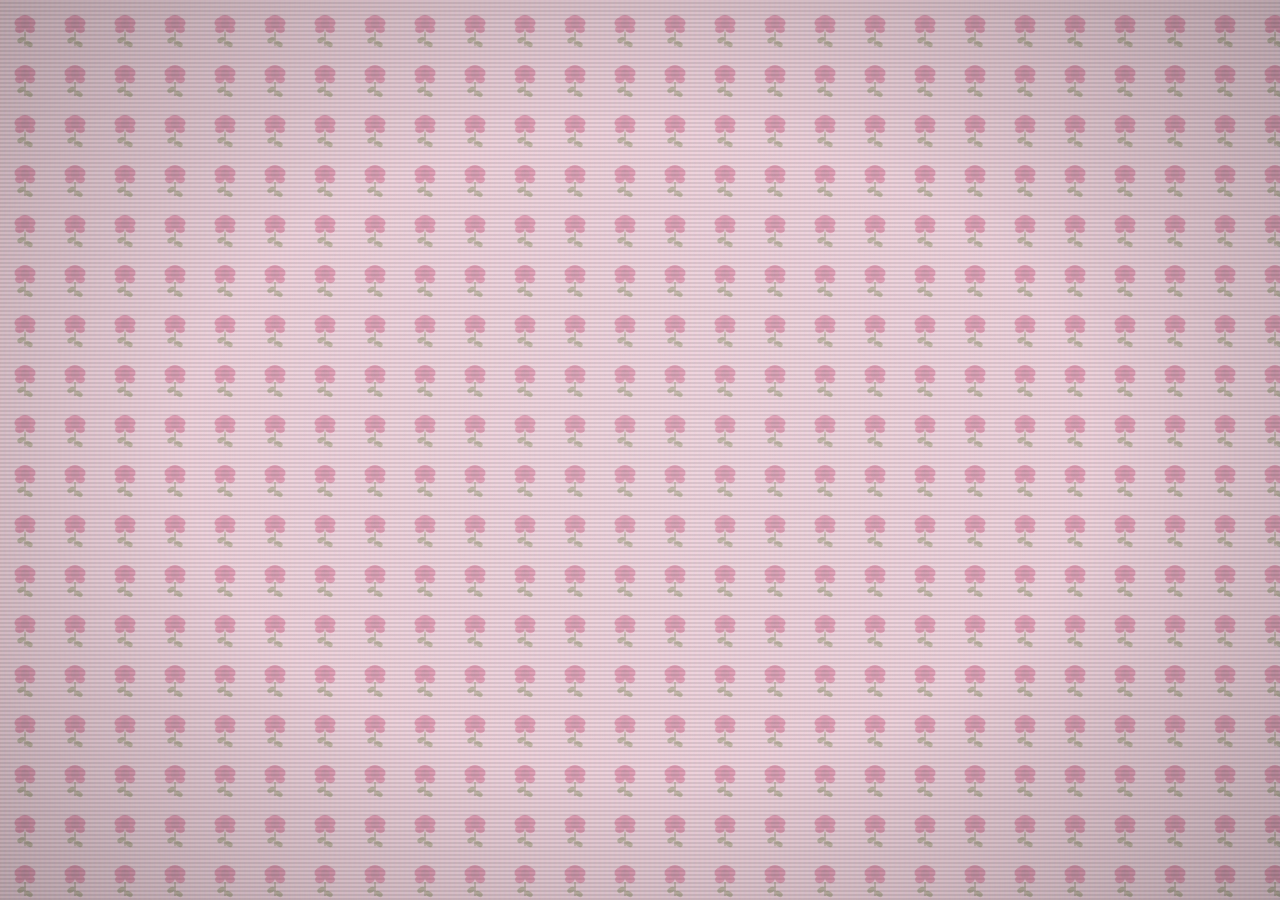
<file: don.html>
<!DOCTYPE HTML PUBLIC "-//W3C//DTD HTML 4.01 Transitional//EN" "http://www.w3.org/TR/html4/loose.dtd">
<html lang="fr">
<head>
  <meta http-equiv="Content-Type" content="text/html; charset=iso-8859-1">
  <meta name="description" content="Faire un don a la campagne de Lionel Jospin - Carte de membre - Election Presidentielle 2002">
  <meta name="keywords" content="Jospin, don, campagne, carte membre, 2002">
  <title>Faire un Don - LIONEL JOSPIN 2002</title>

  <style type="text/css">
  <!--
  body {
    background-color: #F0D4DE;
    background-image: url("data:image/svg+xml,%3Csvg xmlns='http://www.w3.org/2000/svg' width='50' height='50'%3E%3Crect width='50' height='50' fill='%23F0D4DE'/%3E%3Cg opacity='0.28'%3E%3Cellipse cx='25' cy='19' rx='6' ry='4' fill='%23C41E5A'/%3E%3Cellipse cx='19' cy='22' rx='5' ry='4' fill='%23C41E5A' transform='rotate(-45 19 22)'/%3E%3Cellipse cx='31' cy='22' rx='5' ry='4' fill='%23C41E5A' transform='rotate(45 31 22)'/%3E%3Cellipse cx='20' cy='29' rx='5' ry='4' fill='%23C41E5A' transform='rotate(-20 20 29)'/%3E%3Cellipse cx='30' cy='29' rx='5' ry='4' fill='%23C41E5A' transform='rotate(20 30 29)'/%3E%3Ccircle cx='25' cy='24' r='4.5' fill='%239B1848'/%3E%3Cline x1='25' y1='32' x2='25' y2='46' stroke='%234A6B18' stroke-width='1.5'/%3E%3Cellipse cx='21' cy='40' rx='4' ry='2.5' fill='%234A6B18' transform='rotate(-30 21 40)'/%3E%3Cellipse cx='29' cy='44' rx='4' ry='2.5' fill='%234A6B18' transform='rotate(30 29 44)'/%3E%3C/g%3E%3C/svg%3E");
    background-repeat: repeat;
    margin: 0;
    padding: 10px 0;
    font-family: Arial, Helvetica, sans-serif;
    font-size: 12px;
    color: #000000;
  }
  a:link    { color: #8B0040; }
  a:visited { color: #660066; }
  a:hover   { color: #FF0000; text-decoration: underline; }
  a:active  { color: #FF6600; }

  .lien-sidebar { color: #8B1A45; font-size: 11px; text-decoration: none; }
  .lien-sidebar:hover { color: #FF0000; background-color: #FFFFCC; }

  @keyframes bandeau-shimmer {
    0%   { background-position: 0% 50%; }
    50%  { background-position: 100% 50%; }
    100% { background-position: 0% 50%; }
  }
  #bandeau-principal {
    background: linear-gradient(270deg, #8B1A45, #CC0000, #A5184E, #CC0000, #8B1A45);
    background-size: 400% 400%;
    animation: bandeau-shimmer 5s ease infinite;
  }

  @keyframes etoile-clignote {
    0%,100% { color: #FFFF00; transform: scale(1);   }
    50%      { color: #FFFFFF;  transform: scale(1.6); }
  }
  .etoile-clignote {
    display: inline-block;
    color: #FFFF00;
    font-size: 18px;
    animation: etoile-clignote 0.9s ease-in-out infinite;
  }

  @keyframes arc-en-ciel {
    0%   { border-top-color: #FF0000; }
    16%  { border-top-color: #FF8800; }
    33%  { border-top-color: #FFFF00; }
    50%  { border-top-color: #00CC00; }
    66%  { border-top-color: #0000FF; }
    83%  { border-top-color: #9900CC; }
    100% { border-top-color: #FF0000; }
  }
  .hr-rainbow {
    border: none;
    border-top: 2px solid #FF0000;
    animation: arc-en-ciel 1.5s linear infinite;
    margin: 5px 0;
  }

  /* ============================================================
     CARTE 3D (remplacement natif du widget Flash)
     ============================================================ */
  #carte-scene {
    width: 340px;
    height: 210px;
    perspective: 900px;
    margin: 0 auto;
    cursor: default;
  }

  #carte-flip {
    width: 340px;
    height: 210px;
    position: relative;
    transform-style: preserve-3d;
    animation: carte-tourne 6s ease-in-out infinite;
    transition: animation-play-state 0.3s;
  }



  @keyframes carte-tourne {
    0%   { transform: rotateY(0deg)   rotateX(4deg); }
    25%  { transform: rotateY(90deg)  rotateX(2deg); }
    50%  { transform: rotateY(180deg) rotateX(4deg); }
    75%  { transform: rotateY(270deg) rotateX(2deg); }
    100% { transform: rotateY(360deg) rotateX(4deg); }
  }

  .carte-face {
    position: absolute;
    width: 340px;
    height: 210px;
    backface-visibility: hidden;
    border-radius: 10px;
    overflow: hidden;
    box-shadow: 4px 8px 24px rgba(0,0,0,0.45);
  }

  /* Face avant */
  #carte-recto {
    background: linear-gradient(135deg, #8B0000 0%, #CC0000 40%, #990033 60%, #660000 100%);
  }

  #carte-recto::before {
    content: "";
    position: absolute;
    top: 0; left: 0; right: 0; bottom: 0;
    background: radial-gradient(ellipse at 30% 30%, rgba(255,255,255,0.18) 0%, transparent 60%);
  }

  /* Logo PS sur le recto */
  #carte-ps-strip {
    position: absolute;
    right: 0; top: 0; bottom: 0;
    width: 72px;
    background: rgba(0,0,0,0.30);
    border-left: 1px solid rgba(255,255,255,0.12);
    display: flex;
    align-items: center;
    justify-content: center;
  }
  #carte-ps-strip img {
    width: 52px;
    height: auto;
    mix-blend-mode: multiply;
    filter: brightness(1.1) contrast(1.1);
  }

  /* Face arriere */
  #carte-verso {
    transform: rotateY(180deg);
    background: linear-gradient(135deg, #8B1A35 0%, #C43060 50%, #9B1848 100%);
    overflow: hidden;
  }

  /* Portrait Jospin au dos */
  #carte-verso-portrait {
    position: absolute;
    right: 0; top: 0;
    height: 100%;
    width: 62%;
    object-fit: cover;
    object-position: top center;
    filter: sepia(0.4) hue-rotate(320deg) saturate(0.7) brightness(1.05) contrast(1.05);
    mix-blend-mode: multiply;
    pointer-events: none;
  }
  #carte-verso-gradient {
    position: absolute;
    top: 0; left: 0; right: 0; bottom: 0;
    background: linear-gradient(90deg,
      rgba(139,26,53,1) 28%,
      rgba(139,26,53,0.6) 52%,
      rgba(139,26,53,0) 100%);
    pointer-events: none;
    z-index: 1;
  }

  /* Reflet brillant */
  @keyframes reflet-glisse {
    0%   { left: -80px; opacity: 0; }
    20%  { opacity: 0.6; }
    80%  { opacity: 0.3; }
    100% { left: 420px; opacity: 0; }
  }

  .carte-reflet {
    position: absolute;
    top: 0; bottom: 0;
    width: 60px;
    background: linear-gradient(90deg, transparent, rgba(255,255,255,0.35), transparent);
    transform: skewX(-20deg);
    animation: reflet-glisse 3s ease-in-out infinite;
    pointer-events: none;
  }

  /* ============================================================
     SECTION IMPRESSION
     ============================================================ */
  @media print {
    /* Masquer tout sauf le formulaire imprimable.
       On utilise :not() pour eviter tout conflit de cascade avec !important
       (certains navigateurs ne respectent pas correctement la specificite
       quand deux declarations !important s'opposent sur le meme element). */
    body > *:not(#zone-impression) { display: none !important; }
    #zone-impression { display: block !important; position: static !important; }
    /* Forcer une seule page */
    @page { size: A4 portrait; margin: 1cm 1.5cm; }
    #formulaire-don { padding: 8px; font-size: 11pt; }
    /* Supprimer les lignes blanches de séparation entre sections */
    #formulaire-don br { display: none; }
  }

  @media screen {
    #zone-impression { display: none; }
  }

  /* Apercu impression */
  #formulaire-don {
    background-color: #FFFFFF;
  }

  /* ============================================================
     WIDGET FLASH SIMULE
     ============================================================ */
  #flash-widget {
    width: 618px;
    background: #2C0818;
    border: 2px solid #990099;
    outline: 2px solid #660044;
    outline-offset: 2px;
    position: relative;
    font-family: Arial, Helvetica, sans-serif;
  }
  #flash-titre-bar {
    background-color: #8B1A45;
    padding: 4px 8px;
    color: #FFFFFF;
    font-size: 11px;
    font-weight: bold;
    font-family: Arial, Helvetica, sans-serif;
    text-align: center;
    letter-spacing: 1px;
    border-bottom: 2px solid #660033;
  }
  /* Etat : Flash non installe */
  #flash-no-plugin {
    background: #AAAAAA;
    width: 618px;
    min-height: 520px;
    display: none;
    flex-direction: column;
    align-items: center;
    justify-content: center;
    box-sizing: border-box;
    padding: 30px;
    text-align: center;
  }
  #flash-no-plugin img.broken {
    width: 50px; height: 50px;
    border: 2px solid #555555;
    background: #888888;
    display: block;
    margin: 0 auto 14px;
  }
  #flash-no-plugin p {
    color: #222222;
    font-size: 13px;
    margin: 8px 0;
  }
  #flash-no-plugin a#lien-flash {
    display: inline-block;
    margin-top: 14px;
    background: #003399;
    color: #FFFFFF;
    font-size: 12px;
    font-weight: bold;
    padding: 6px 16px;
    border: 2px outset #6699FF;
    text-decoration: none;
    cursor: pointer;
  }
  #flash-no-plugin a#lien-flash:hover {
    background: #0044CC;
  }
  /* Etat : telechargement / installation */
  #flash-installing {
    display: none;
    background: #C0C0C0;
    width: 618px;
    min-height: 520px;
    flex-direction: column;
    align-items: center;
    justify-content: center;
    box-sizing: border-box;
    padding: 30px;
    text-align: center;
  }
  #flash-installing .install-title {
    font-size: 15px; font-weight: bold; color: #000066; margin-bottom: 16px;
  }
  #flash-installing .install-msg {
    font-size: 12px; color: #333333; margin: 6px 0;
  }
  #flash-progress-outer {
    width: 320px; height: 20px;
    background: #888888;
    border: 2px inset #666666;
    margin: 12px auto;
    position: relative;
    overflow: hidden;
  }
  #flash-progress-bar {
    height: 100%;
    width: 0%;
    background: linear-gradient(180deg, #3399FF 0%, #0033CC 50%, #3399FF 100%);
    transition: width 0.3s linear;
  }
  #flash-progress-label {
    font-size: 11px; color: #000000; margin-top: 4px;
  }
  #flash-reload-btn {
    display: none;
    margin-top: 20px;
    background: #006600;
    color: #FFFF00;
    font-size: 13px;
    font-weight: bold;
    border: 3px outset #00AA00;
    padding: 8px 24px;
    cursor: pointer;
  }
  #flash-reload-btn:hover { background: #009900; }
  #flash-reload-btn:active { border-style: inset; }
  /* Etat : splash macromedia avant le contenu */
  #flash-splash {
    display: none;
    background: #000000;
    width: 618px;
    min-height: 520px;
    flex-direction: column;
    align-items: center;
    justify-content: center;
    box-sizing: border-box;
    padding: 20px;
    text-align: center;
  }
  #flash-splash img {
    max-width: 340px;
    display: block;
    margin: 0 auto 20px;
  }
  #splash-progress-outer {
    width: 320px; height: 14px;
    background: #333333;
    border: 1px inset #111111;
    margin: 8px auto;
    overflow: hidden;
  }
  #splash-progress-bar {
    height: 100%;
    width: 0%;
    background: linear-gradient(90deg, #FF0000, #FF7700, #FFFF00);
    transition: width 0.15s linear;
  }
  #splash-progress-label {
    font-size: 10px; color: #AAAAAA; margin-top: 4px;
  }
  /* Etat : contenu Flash (carte + formulaire) */
  #flash-contenu {
    display: none;
    background: #2C0818;
    width: 618px;
    box-sizing: border-box;
    padding: 16px;
  }
  /* Style cartoon du formulaire Flash */
  #flash-form-zone {
    background: linear-gradient(180deg, #FFFBE6 0%, #FFF0A0 100%);
    border: 4px solid #FF6600;
    border-radius: 12px;
    padding: 14px 18px;
    margin-top: 14px;
    box-shadow: 4px 4px 0px #CC3300, inset 0 1px 0 rgba(255,255,255,0.8);
  }
  #flash-form-zone .cartoon-title {
    font-family: 'Arial Black', Impact, Arial, sans-serif;
    font-size: 15px;
    color: #CC0000;
    text-shadow: 2px 2px 0px #FF9900;
    text-align: center;
    margin-bottom: 10px;
    letter-spacing: 1px;
  }
  #flash-form-zone label {
    font-family: 'Comic Sans MS', 'Arial Rounded MT Bold', Arial, sans-serif;
    font-size: 12px;
    font-weight: bold;
    color: #440044;
  }
  #flash-form-zone input[type=text] {
    font-family: 'Comic Sans MS', Arial, sans-serif;
    font-size: 12px;
    border: 3px solid #FF6600;
    border-radius: 8px;
    padding: 3px 7px;
    background: #FFFBE6;
    color: #220022;
    box-shadow: 2px 2px 0px #CC3300;
    outline: none;
  }
  #flash-form-zone input[type=text]:focus {
    border-color: #0066FF;
    box-shadow: 2px 2px 0px #0033AA;
  }
  #flash-form-zone input[type=radio] {
    accent-color: #CC0000;
    transform: scale(1.3);
    margin-right: 4px;
  }
  #flash-form-zone .cartoon-section {
    background: rgba(255,102,0,0.10);
    border: 2px dashed #FF6600;
    border-radius: 8px;
    padding: 8px 10px;
    margin: 10px 0;
  }
  @keyframes btn-print-pulse {
    0%,100% { transform: scale(1);   box-shadow: 0 0 0px #FF6600; }
    50%      { transform: scale(1.06); box-shadow: 0 0 14px #FF9900; }
  }
  .btn-imprimer {
    display: inline-flex;
    align-items: center;
    gap: 9px;
    background: linear-gradient(180deg, #00DD00 0%, #006600 50%, #009900 100%);
    color: #FFFFFF;
    font-family: 'Arial Black', Impact, Arial, sans-serif;
    font-size: 15px;
    font-weight: bold;
    border: 4px outset #00FF00;
    border-radius: 10px;
    padding: 10px 26px;
    cursor: pointer;
    text-shadow: 1px 1px 2px #003300;
    box-shadow: 3px 3px 0px #003300;
    animation: btn-print-pulse 1.4s ease-in-out infinite;
    letter-spacing: 1px;
  }
  .btn-imprimer:hover {
    background: linear-gradient(180deg, #00FF00 0%, #009900 50%, #00CC00 100%);
    border-color: #FFFF00;
    color: #FFFF00;
  }
  .btn-imprimer:active {
    border-style: inset;
    transform: scale(0.97);
  }
  .btn-imprimer svg {
    flex-shrink: 0;
  }

  @keyframes badge-pulse {
    0%,100% { background-color: #FF0000; transform: rotate(-4deg) scale(1);   }
    50%      { background-color: #FF7700; transform: rotate( 4deg) scale(1.15); }
  }
  .badge-nouveau {
    display: inline-block;
    background-color: #FF0000;
    color: #FFFF00;
    font-size: 9px;
    font-weight: bold;
    padding: 1px 4px;
    animation: badge-pulse 0.7s ease-in-out infinite;
    vertical-align: middle;
  }

  /* Bas debit : masquage initial */
  body.bd-init #bandeau-principal,
  body.bd-init #bandeau-defilant,
  body.bd-init #contenu-principal,
  body.bd-init #pied-de-page { display: none; }
  body.bd-init { cursor: wait; }

  -->
  </style>
  <link rel="stylesheet" type="text/css" href="crt.css">
</head>

<body class="bd-init" bgcolor="#F0D4DE" text="#000000" link="#8B0040" vlink="#660066" alink="#FF6600">

<!-- ============================================================
     ZONE IMPRESSION (cachee a l'ecran, visible uniquement en impression)
     ============================================================ -->
<div id="zone-impression">
  <div id="formulaire-don" style="font-family:Arial,Helvetica,sans-serif; font-size:12pt; padding:20px; max-width:700px; margin:0 auto; color:#000000;">

    <!-- En-tete officiel -->
    <table width="100%" border="0" cellpadding="0" cellspacing="0">
      <tr>
        <td>
          <div style="font-family:'Arial Black',Arial,sans-serif; font-size:28pt; color:#CC0000; font-weight:bold;">LIONEL JOSPIN 2002</div>
          <div style="font-size:10pt; color:#333333;">Campagne pour l'Election Presidentielle du 21 avril 2002</div>
          <div style="font-size:9pt; color:#666666;">Association de financement de campagne &mdash; Agrement prefectoral n&deg;2002-IDF-047</div>
        </td>
        <td align="right" style="font-size:9pt; color:#666666;">
          <img src="ps.png" alt="Parti Socialiste" style="width:48px; height:auto; display:block; margin:0 0 4px auto;"><br>
          <b>PARTI SOCIALISTE</b><br>
          10, rue de Solferino<br>
          75007 PARIS
        </td>
      </tr>
    </table>

    <hr style="border-top:3px solid #CC0000; margin:10px 0;">
    <div style="font-family:'Arial Black',Arial,sans-serif; font-size:16pt; text-align:center; color:#8B1A45; margin:6px 0;">
      BULLETIN DE DON ET DE SOUTIEN A LA CAMPAGNE
    </div>
    <hr style="border-top:1px solid #000000; margin:6px 0;">

    <br>

    <!-- Coordonnees du donateur -->
    <div style="font-weight:bold; font-size:11pt; margin-bottom:6px; text-decoration:underline;">
      VOS COORDONNEES :
    </div>
    <table width="100%" border="0" cellpadding="3" cellspacing="0">
      <tr>
        <td width="120">Nom :</td>
        <td style="border-bottom:1px solid #000000;">&nbsp;<span id="print-nom">&nbsp;&nbsp;&nbsp;&nbsp;&nbsp;&nbsp;&nbsp;&nbsp;&nbsp;&nbsp;&nbsp;&nbsp;&nbsp;&nbsp;&nbsp;&nbsp;&nbsp;&nbsp;&nbsp;&nbsp;&nbsp;&nbsp;&nbsp;&nbsp;&nbsp;&nbsp;&nbsp;&nbsp;&nbsp;&nbsp;&nbsp;&nbsp;&nbsp;&nbsp;&nbsp;&nbsp;&nbsp;&nbsp;&nbsp;&nbsp;</span></td>
        <td width="100">Prenom :</td>
        <td style="border-bottom:1px solid #000000;">&nbsp;<span id="print-prenom">&nbsp;&nbsp;&nbsp;&nbsp;&nbsp;&nbsp;&nbsp;&nbsp;&nbsp;&nbsp;&nbsp;&nbsp;&nbsp;&nbsp;&nbsp;&nbsp;&nbsp;&nbsp;&nbsp;&nbsp;&nbsp;&nbsp;&nbsp;&nbsp;&nbsp;&nbsp;&nbsp;&nbsp;&nbsp;&nbsp;</span></td>
      </tr>
      <tr><td colspan="4">&nbsp;</td></tr>
      <tr>
        <td>Adresse :</td>
        <td colspan="3" style="border-bottom:1px solid #000000;">&nbsp;<span id="print-adresse">&nbsp;&nbsp;&nbsp;&nbsp;&nbsp;&nbsp;&nbsp;&nbsp;&nbsp;&nbsp;&nbsp;&nbsp;&nbsp;&nbsp;&nbsp;&nbsp;&nbsp;&nbsp;&nbsp;&nbsp;&nbsp;&nbsp;&nbsp;&nbsp;&nbsp;&nbsp;&nbsp;&nbsp;&nbsp;&nbsp;&nbsp;&nbsp;&nbsp;&nbsp;&nbsp;&nbsp;&nbsp;&nbsp;&nbsp;&nbsp;&nbsp;&nbsp;&nbsp;&nbsp;&nbsp;&nbsp;&nbsp;&nbsp;&nbsp;&nbsp;&nbsp;&nbsp;&nbsp;&nbsp;&nbsp;&nbsp;&nbsp;&nbsp;&nbsp;&nbsp;&nbsp;&nbsp;&nbsp;&nbsp;&nbsp;&nbsp;</span></td>
      </tr>
      <tr><td colspan="4">&nbsp;</td></tr>
      <tr>
        <td>Code postal :</td>
        <td style="border-bottom:1px solid #000000;">&nbsp;<span id="print-cp">&nbsp;&nbsp;&nbsp;&nbsp;&nbsp;&nbsp;&nbsp;&nbsp;&nbsp;&nbsp;&nbsp;&nbsp;&nbsp;&nbsp;&nbsp;&nbsp;&nbsp;&nbsp;&nbsp;&nbsp;</span></td>
        <td>Ville :</td>
        <td style="border-bottom:1px solid #000000;">&nbsp;<span id="print-ville">&nbsp;&nbsp;&nbsp;&nbsp;&nbsp;&nbsp;&nbsp;&nbsp;&nbsp;&nbsp;&nbsp;&nbsp;&nbsp;&nbsp;&nbsp;&nbsp;&nbsp;&nbsp;&nbsp;&nbsp;&nbsp;&nbsp;&nbsp;&nbsp;&nbsp;&nbsp;&nbsp;&nbsp;&nbsp;&nbsp;</span></td>
      </tr>
      <tr><td colspan="4">&nbsp;</td></tr>
      <tr>
        <td>E-mail :</td>
        <td colspan="3" style="border-bottom:1px solid #000000;">&nbsp;<span id="print-email">&nbsp;&nbsp;&nbsp;&nbsp;&nbsp;&nbsp;&nbsp;&nbsp;&nbsp;&nbsp;&nbsp;&nbsp;&nbsp;&nbsp;&nbsp;&nbsp;&nbsp;&nbsp;&nbsp;&nbsp;&nbsp;&nbsp;&nbsp;&nbsp;&nbsp;&nbsp;&nbsp;&nbsp;&nbsp;&nbsp;&nbsp;&nbsp;&nbsp;&nbsp;&nbsp;&nbsp;&nbsp;&nbsp;&nbsp;&nbsp;&nbsp;&nbsp;&nbsp;&nbsp;&nbsp;&nbsp;&nbsp;</span></td>
      </tr>
    </table>

    <br>

    <!-- Montant du don -->
    <div style="font-weight:bold; font-size:11pt; margin-bottom:6px; text-decoration:underline;">
      MONTANT DU DON (cochez la case) :
    </div>
    <table width="100%" border="0" cellpadding="3" cellspacing="2">
      <tr>
        <td width="30">
          <span id="print-montant-10" style="font-size:16pt;">&nbsp;&nbsp;</span>
        </td>
        <td><b>10 Francs</b> (1,52 &euro;) &mdash; Don symbolique de soutien</td>
        <td width="30"><span id="print-montant-50" style="font-size:16pt;">&nbsp;&nbsp;</span></td>
        <td><b>50 Francs</b> (7,62 &euro;) &mdash; Sympathisant actif</td>
      </tr>
      <tr>
        <td><span id="print-montant-100" style="font-size:16pt;">&nbsp;&nbsp;</span></td>
        <td><b>100 Francs</b> (15,24 &euro;) &mdash; Soutien confirme</td>
        <td><span id="print-montant-500" style="font-size:16pt;">&nbsp;&nbsp;</span></td>
        <td><b>500 Francs</b> (76,22 &euro;) &mdash; Grand donateur</td>
      </tr>
      <tr>
        <td><span id="print-montant-autre" style="font-size:16pt;">&nbsp;&nbsp;</span></td>
        <td colspan="3"><b>Autre montant :</b> _____________________ Francs</td>
      </tr>
    </table>

    <br>

    <!-- Mode de reglement -->
    <div style="font-weight:bold; font-size:11pt; margin-bottom:6px; text-decoration:underline;">
      MODE DE REGLEMENT :
    </div>
    <table width="100%" border="0" cellpadding="2" cellspacing="0">
      <tr>
        <td width="16">&#9633;</td><td>Cheque a l'ordre de <b>&laquo;&nbsp;Association Jospin 2002&nbsp;&raquo;</b></td>
        <td width="16">&#9633;</td><td>Mandat postal</td>
      </tr>
      <tr>
        <td>&#9633;</td><td colspan="3">Virement bancaire &mdash; RIB disponible sur demande : <i>jospin2002@wanadoo.fr</i></td>
      </tr>
    </table>

    <br>

    <!-- Attention : pas de CB -->
    <table width="100%" border="1" cellpadding="6" cellspacing="0" style="border-color:#CC0000;">
      <tr>
        <td bgcolor="#FFF5F5" style="padding:4px 6px; font-size:10pt;">
          <b style="color:#CC0000;">IMPORTANT :</b> <b>Paiement par carte bancaire non disponible.</b>
          Envoyer ch&egrave;que ou mandat postal &agrave; :
          <b>Association Jospin 2002 &mdash; BP 2002 &mdash; 75007 Paris</b>
        </td>
      </tr>
    </table>

    <br>

    <!-- Signature -->
    <table width="100%" border="0" cellpadding="0" cellspacing="0">
      <tr>
        <td>
          Date : ______ / ______ / 2002<br>
          Signature :<br><br><br>
          ____________________________________
        </td>
        <td align="right" valign="top">
          <!-- Espace carte de membre -->
          <table width="260" height="160" border="2" cellpadding="0" cellspacing="0"
                 style="border-color:#CC0000; border-style:dashed;">
            <tr>
              <td align="center" valign="middle">
                <div id="print-carte-preview" style="
                  width:230px; height:140px;
                  background:linear-gradient(135deg,#8B0000,#CC0000,#660000);
                  color:#FFFFFF;
                  font-family:Arial,Helvetica,sans-serif;
                  border-radius:8px;
                  padding:10px;
                  box-sizing:border-box;
                  position:relative;
                ">
                  <div style="font-size:7pt; color:#FFCCCC;">PARTI SOCIALISTE &mdash; CAMPAGNE 2002</div>
                  <div style="font-size:10pt; font-weight:bold; margin-top:2px;">CARTE DE SOUTIEN</div>
                  <div style="font-size:8pt; margin-top:8px;">Nom : <span id="print-carte-nom" style="text-decoration:underline;">&nbsp;&nbsp;&nbsp;&nbsp;&nbsp;&nbsp;&nbsp;&nbsp;&nbsp;&nbsp;&nbsp;&nbsp;&nbsp;&nbsp;&nbsp;&nbsp;&nbsp;&nbsp;&nbsp;&nbsp;</span></div>
                  <div style="font-size:8pt; margin-top:4px;">Membre n&deg; : <b style="font-size:10pt;" id="print-num-membre">0000</b></div>
                  <div style="font-size:7pt; color:#FFCCCC; margin-top:8px;">Valable pour l'election du 21 avril 2002</div>
                </div>
                <div style="font-size:8pt; color:#666666; margin-top:8px; font-style:italic;">D&eacute;couper et conserver</div>
              </td>
            </tr>
          </table>
        </td>
      </tr>
    </table>

    <hr style="border-top:1px solid #999999; margin-top:6px;">
    <div style="font-size:7.5pt; color:#666666; text-align:center;">
      Loi du 11 mars 1988 &mdash; Dons plafonn&eacute;s &agrave; 4 600 &euro; par donateur (personnes physiques uniquement).
      R&eacute;duction d&rsquo;imp&ocirc;t : 66&nbsp;% du montant vers&eacute;, dans la limite de 20&nbsp;% du revenu imposable.
    </div>

  </div>
</div>


<!-- ============================================================
     SITE VISIBLE A L'ECRAN
     ============================================================ -->

<center>
<table width="800" border="0" cellpadding="0" cellspacing="0">
  <tr><td>

    <div id="header-placeholder"></div>

    <!-- CONTENU : 2 COLONNES -->
    <table width="800" border="0" cellpadding="6" cellspacing="0" bgcolor="#FFFFFF" id="contenu-principal">
      <tr valign="top">

        <!-- COLONNE GAUCHE -->
        <td width="178" bgcolor="#F5E0EA">
          <table width="166" border="1" cellpadding="3" cellspacing="0" bordercolor="#8B1A45">
            <tr><td bgcolor="#8B1A45" align="center">
              <font face="Arial" size="2" color="#FFFFFF"><b>NAVIGATION</b></font>
            </td></tr>
            <tr><td bgcolor="#FFFFFF">
              <font face="Arial" size="2">
                <b>&raquo; <a href="index.html" class="lien-sidebar">Accueil</a></b><br>
                <b>&raquo; <a href="programme.html" class="lien-sidebar">Le Programme</a></b><br>
                <b>&raquo; <a href="mot-du-candidat.html" class="lien-sidebar">Mot du candidat</a></b><br>
                <b>&raquo; <a href="actualites.html" class="lien-sidebar">Actualites</a></b><br>
                <b>&raquo; <a href="don.html" class="lien-sidebar">Faire un don</a></b>
              </font>
            </td></tr>
          </table>

          <br>

          <!-- Encart securite internet -->
          <table width="166" border="2" cellpadding="4" cellspacing="0" bordercolor="#CC0000">
            <tr bgcolor="#CC0000"><td align="center">
              <font face="Arial" size="1" color="#FFFFFF"><b>SECURITE INTERNET</b></font>
            </td></tr>
            <tr><td bgcolor="#FFF5F5">
              <font face="Arial" size="1" color="#333333">
                <b><font color="#CC0000">ATTENTION !</font></b><br>
                Ne communiquez<br>jamais votre numero<br>de carte bancaire<br>sur Internet !<br><br>
                <i>C'est pourquoi nous<br>vous proposons<br>uniquement le<br>paiement par<br>cheque postal.</i>
              </font>
            </td></tr>
          </table>

          <br>

          <table width="166" border="1" cellpadding="3" cellspacing="0" bordercolor="#8B1A45">
            <tr><td bgcolor="#8B1A45" align="center">
              <font face="Arial" size="1" color="#FFFFFF"><b>VOS AVANTAGES</b></font>
            </td></tr>
            <tr><td bgcolor="#FFF0F5">
              <font face="Arial" size="1">
                En faisant un don,<br>vous recevez :<br><br>
                &#9658; <b>Carte de membre</b><br>
                &#9658; <b>Newsletter</b> mensuelle<br>
                &#9658; <b>Invite</b> aux meetings<br>
                &#9658; <b>Reduction fiscale</b><br>
                &nbsp;&nbsp;&nbsp;de 66% !
              </font>
            </td></tr>
          </table>

        </td><!-- fin gauche -->


        <!-- COLONNE CENTRALE -->
        <td width="622" bgcolor="#FFFFFF">

          <!-- Titre -->
          <table width="618" border="2" cellpadding="6" cellspacing="0" bordercolor="#CC0000">
            <tr bgcolor="#CC0000">
              <td>
                <font face="Arial Black, Arial" size="4" color="#FFFFFF">
                  <b>&#9733; FAITES UN DON A LA CAMPAGNE &#9733;</b>
                </font>
              </td>
            </tr>
            <tr><td bgcolor="#FFF5F5">
              <font face="Arial" size="2">
                <b>Chers amis,</b> une campagne presidentielle, ca coute cher.
                Les tracts, les affiches, les meetings, les autocollants...
                et maintenant ce site Internet que vous visitez !<br><br>
                <b>Votre don, aussi modeste soit-il, compte.</b>
                Remplissez le formulaire ci-dessous, imprimez-le, et envoyez-le
                avec votre cheque a l'adresse indiquee. Simple comme un coup de timbre !
              </font>
            </td></tr>
          </table>

          <br>

          <!-- WIDGET FLASH SIMULE : carte 3D + formulaire -->
          <div id="flash-widget">
            <!-- Barre de titre style lecteur Flash -->
            <div id="flash-titre-bar">&#9658; Formulaire de don</div>

            <!-- ETAT 1 : Flash non installe -->
            <div id="flash-no-plugin">
              <img class="broken" src="[data-uri]" alt="">
              <p style="font-size:16px; font-weight:bold; color:#330033;">Ce contenu n&eacute;cessite Macromedia Flash Player&trade;</p>
              <p>Pour voir cette page correctement, vous devez installer le plugin<br><b>Macromedia Flash Player 6</b> (gratuit).</p>
              <p style="font-size:11px; color:#555555;">Sans Flash Player, vous ne pourrez pas voir l'aper&ccedil;u de votre carte de membre<br>ni remplir le formulaire de don interactif.</p>
              <a id="lien-flash" href="javascript:void(0)" onclick="lancerInstallFlash()">&#9658; Obtenir Macromedia Flash Player (gratuit)</a>
              <p style="font-size:10px; color:#777777; margin-top:18px;"><i>Plugin requis : flash.ocx v6.0.47.0 &mdash; Taille : 1,2 Mo</i></p>
            </div>

            <!-- ETAT 2 : Telechargement / installation -->
            <div id="flash-installing">
              <div class="install-title">Macromedia Flash Player 6 &mdash; Installation</div>
              <img src="data:image/svg+xml,%3Csvg xmlns='http://www.w3.org/2000/svg' width='80' height='80'%3E%3Crect width='80' height='80' rx='8' fill='%23CC0000'/%3E%3Cpolygon points='20,14 64,40 20,66' fill='%23FFFFFF'/%3E%3C/svg%3E" width="80" height="80" style="margin-bottom:14px;">
              <div class="install-msg" id="flash-install-step">Connexion au serveur Macromedia...</div>
              <div id="flash-progress-outer"><div id="flash-progress-bar"></div></div>
              <div id="flash-progress-label">0%</div>
              <div class="install-msg" style="font-size:10px; color:#666666; margin-top:12px;">Ne pas fermer cette fen&ecirc;tre pendant l'installation.<br>Macromedia Flash Player est un logiciel gratuit.</div>
              <button id="flash-reload-btn" onclick="rechargerPage()">&#8635; Recharger la page pour activer Flash</button>
            </div>

            <!-- ETAT 3 : Splash Macromedia -->
            <div id="flash-splash">
              <img src="macromedia.webp" alt="Macromedia Flash" style="max-width:340px;">
              <div id="splash-progress-outer"><div id="splash-progress-bar"></div></div>
              <div id="splash-progress-label">Chargement... 0%</div>
            </div>

            <!-- ETAT 4 : Contenu Flash (carte + formulaire) -->
            <div id="flash-contenu">

              <!-- Scene 3D -->
              <div style="text-align:center; padding-top:10px;">
                <div style="font-family:Arial,Helvetica,sans-serif; font-size:9px; color:#CC88CC; letter-spacing:2px; margin-bottom:6px;">&#9733; VOTRE CARTE DE MEMBRE OFFICIELLE &mdash; APERCU 3D &#9733;</div>
                <div id="carte-scene">
                  <div id="carte-flip">
                    <!-- Face recto -->
                    <div class="carte-face" id="carte-recto">
                      <div class="carte-reflet"></div>
                      <!-- Texte principal -->
                      <div style="position:absolute; left:0; top:0; right:72px; bottom:0; padding:14px 12px; display:flex; flex-direction:column; justify-content:space-between; z-index:1;">
                        <div>
                          <div style="font-family:Arial,Helvetica,sans-serif; font-size:7px; color:rgba(255,180,180,0.85); text-transform:uppercase; letter-spacing:2px;">Parti Socialiste</div>
                          <div style="font-family:'Arial Black',Impact,Arial,sans-serif; font-size:24px; color:#FFFF00; margin-top:5px; line-height:1.1; text-shadow:2px 2px 6px rgba(0,0,0,0.55);">JOSPIN<br>2002</div>
                          <div style="font-family:Arial,Helvetica,sans-serif; font-size:8px; color:#FFCCCC; margin-top:6px; text-transform:uppercase; letter-spacing:1.5px;">Carte de soutien</div>
                        </div>
                        <div style="border-top:1px solid rgba(255,255,255,0.25); padding-top:7px;">
                          <div style="font-family:Arial,Helvetica,sans-serif; font-size:10px; color:#FFFFFF; font-weight:bold; text-transform:uppercase;">
                            <span id="carte-nom-display">VOTRE NOM ICI</span>
                          </div>
                          <div style="font-family:Arial,Helvetica,sans-serif; font-size:8px; color:#FFAAAA; margin-top:3px;">
                            N&deg;&nbsp;<span id="carte-num-display">2002-XXXX</span> &mdash; 21 avril 2002
                          </div>
                        </div>
                      </div>
                      <!-- Logo PS -->
                      <div id="carte-ps-strip">
                        <img src="ps.png" alt="Parti Socialiste">
                      </div>
                    </div>
                    <!-- Face verso -->
                    <div class="carte-face" id="carte-verso">
                      <!-- Portrait Jospin -->
                      <img id="carte-verso-portrait" src="jospin-image.png" alt="">
                      <!-- Degrade de lisibilite -->
                      <div id="carte-verso-gradient"></div>
                      <!-- Texte -->
                      <div style="position:absolute; left:14px; top:0; bottom:0; display:flex; flex-direction:column; justify-content:center; max-width:175px; z-index:2;">
                        <div style="font-family:'Arial Black',Impact,Arial,sans-serif; font-size:11px; color:#FFFFFF; margin-bottom:8px; text-shadow:1px 1px 3px rgba(0,0,0,0.5);">JOSPIN 2002</div>
                        <div style="font-family:Arial,Helvetica,sans-serif; font-size:7.5px; color:rgba(255,220,230,0.9); line-height:1.7;">
                          BP 2002 &mdash; 75007 Paris<br>
                          jospin2002@wanadoo.fr
                        </div>
                        <div style="font-family:Arial,Helvetica,sans-serif; font-size:6.5px; color:rgba(255,200,215,0.7); margin-top:6px; line-height:1.5;">
                          Agr&eacute;ment pr&eacute;f. n&deg;&nbsp;2002-IDF-047<br>
                          &copy; Parti Socialiste 2002
                        </div>
                      </div>
                    </div>
                  </div>
                </div>
                <div style="font-size:9px; color:#885588; margin-top:6px; font-style:italic;">(Animation Macromedia Flash 6)</div>
              </div>

              <!-- Formulaire cartoon Flash -->
              <div id="flash-form-zone">
                <div class="cartoon-title">&#9654; FAITES VOTRE DON &mdash; IMPRIMEZ LE BULLETIN !</div>
                <hr class="hr-rainbow">

                <table border="0" cellpadding="5" cellspacing="2" width="100%">
                  <tr>
                    <td><label for="f-nom">Nom :</label></td>
                    <td><input type="text" id="f-nom" size="18" onkeyup="majCarte()"></td>
                    <td><label for="f-prenom">Pr&eacute;nom :</label></td>
                    <td><input type="text" id="f-prenom" size="16"></td>
                  </tr>
                  <tr>
                    <td><label for="f-adresse">Adresse :</label></td>
                    <td colspan="3"><input type="text" id="f-adresse" size="44" style="width:98%;"></td>
                  </tr>
                  <tr>
                    <td><label for="f-cp">Code postal :</label></td>
                    <td><input type="text" id="f-cp" size="7"></td>
                    <td><label for="f-ville">Ville :</label></td>
                    <td><input type="text" id="f-ville" size="16"></td>
                  </tr>
                  <tr>
                    <td><label for="f-email">E-mail :</label></td>
                    <td colspan="3"><input type="text" id="f-email" size="32" style="width:98%;"></td>
                  </tr>
                </table>

                <div class="cartoon-section">
                  <label style="font-size:13px;">&#9733; Montant du don :</label><br><br>
                  <table border="0" cellpadding="3" cellspacing="6">
                    <tr>
                      <td><input type="radio" name="montant" id="m10" value="10"><label for="m10"><b>10 F</b> (1,52&euro;) &mdash; Sympathisant</label></td>
                      <td>&nbsp;&nbsp;</td>
                      <td><input type="radio" name="montant" id="m50" value="50"><label for="m50"><b>50 F</b> (7,62&euro;) &mdash; Soutien actif</label></td>
                    </tr>
                    <tr>
                      <td><input type="radio" name="montant" id="m100" value="100"><label for="m100"><b>100 F</b> (15,24&euro;) &mdash; Soutien confirm&eacute;</label></td>
                      <td></td>
                      <td><input type="radio" name="montant" id="m500" value="500"><label for="m500"><b>500 F</b> (76,22&euro;) &mdash; Grand donateur</label></td>
                    </tr>
                    <tr>
                      <td colspan="3"><input type="radio" name="montant" id="mautre" value="autre"><label for="mautre">Autre :</label>
                        <input type="text" id="f-autre-montant" size="7"> <label>Francs</label>
                      </td>
                    </tr>
                  </table>
                </div>

                <hr class="hr-rainbow">
                <div style="text-align:center; padding:10px 0 6px;">
                  <button class="btn-imprimer" onclick="imprimerFormulaire()">
                    <svg width="22" height="22" viewBox="0 0 24 24" fill="none" xmlns="http://www.w3.org/2000/svg">
                      <rect x="4" y="8" width="16" height="10" rx="2" fill="white" opacity="0.9"/>
                      <rect x="7" y="14" width="10" height="6" rx="1" fill="#006600"/>
                      <rect x="7" y="3" width="10" height="7" rx="1" fill="white" opacity="0.9"/>
                      <circle cx="17" cy="11" r="1.2" fill="#006600"/>
                    </svg>
                    IMPRIMER LE BULLETIN DE DON + CARTE
                  </button>
                  <br><br>
                  <span style="font-family:Arial,Helvetica,sans-serif; font-size:10px; color:#664400;">
                    <i>Imprimez, signez, joignez votre ch&egrave;que et envoyez &agrave; :<br>
                    <b>Association Jospin 2002 &mdash; BP 2002 &mdash; 75007 Paris</b></i>
                  </span>
                </div>
              </div>

            </div><!-- fin flash-contenu -->
          </div><!-- fin flash-widget -->

          <br>

          <!-- Info fiscale -->
          <table width="618" border="0" cellpadding="6" cellspacing="0" bgcolor="#FFFFCC">
            <tr>
              <td>
                <font face="Arial" size="1" color="#666666">
                  <b>AVANTAGE FISCAL :</b> Conformement a la loi, tout don a une association de financement electorale
                  ouvre droit a une <b>reduction d'impot sur le revenu de 66%</b> du montant verse,
                  dans la limite de 20% du revenu imposable. Un recu fiscal vous sera adresse par courrier.
                </font>
              </td>
            </tr>
          </table>

          <br>

        </td><!-- fin colonne centrale -->

      </tr>
    </table>

    <!-- PIED DE PAGE -->
    <div id="footer-placeholder"></div>

  </td></tr>
</table>
</center>


<script type="text/javascript">
<!--

// ============================================================
//  SIMULATION MACROMEDIA FLASH
// ============================================================
var numMembre = Math.floor(Math.random() * 8999) + 1000;

function lancerInstallFlash() {
  document.getElementById('flash-no-plugin').style.display = 'none';
  var zone = document.getElementById('flash-installing');
  zone.style.display = 'flex';

  var steps = [
    [400,  'Connexion au serveur Macromedia...'],
    [1200, 'T\u00e9l\u00e9chargement de flash.ocx (1,2 Mo)...'],
    [3200, 'V\u00e9rification de l\'int\u00e9grit\u00e9 du fichier...'],
    [4200, 'Installation en cours...'],
    [5400, 'Enregistrement du plugin dans Windows...'],
    [6600, 'Mise \u00e0 jour du registre syst\u00e8me...'],
    [7600, 'Installation termin\u00e9e !']
  ];

  var bar = document.getElementById('flash-progress-bar');
  var label = document.getElementById('flash-progress-label');
  var stepEl = document.getElementById('flash-install-step');
  var reloadBtn = document.getElementById('flash-reload-btn');

  // Progression fluide
  var startTime = Date.now();
  var totalDuration = 8000;
  function animBar() {
    var elapsed = Date.now() - startTime;
    var pct = Math.min(100, Math.round((elapsed / totalDuration) * 100));
    bar.style.width = pct + '%';
    label.innerHTML = pct + '%';
    if (pct < 100) {
      setTimeout(animBar, 80);
    } else {
      label.innerHTML = '100% &mdash; Installation r\u00e9ussie !';
      reloadBtn.style.display = 'inline-block';
    }
  }
  animBar();

  for (var i = 0; i < steps.length; i++) {
    (function(t, msg) {
      setTimeout(function() { stepEl.innerHTML = msg; }, t);
    })(steps[i][0], steps[i][1]);
  }
}

function rechargerPage() {
  localStorage.setItem('flash_installed', '1');
  window.location.reload();
}

function lancerSplash(callback) {
  var splashEl = document.getElementById('flash-splash');
  splashEl.style.display = 'flex';
  var bar = document.getElementById('splash-progress-bar');
  var label = document.getElementById('splash-progress-label');
  var start = Date.now();
  var dur = 1000;
  function anim() {
    var elapsed = Date.now() - start;
    var pct = Math.min(100, Math.round((elapsed / dur) * 100));
    bar.style.width = pct + '%';
    label.innerHTML = 'Chargement... ' + pct + '%';
    if (pct < 100) {
      setTimeout(anim, 60);
    } else {
      setTimeout(function() {
        splashEl.style.display = 'none';
        callback();
      }, 400);
    }
  }
  anim();
}

function afficherContenuFlash() {
  document.getElementById('flash-contenu').style.display = 'block';
}

// Initialisation au chargement
window.addEventListener('load', function() {
  function demarrerFlash() {
    var flashInstalle = localStorage.getItem('flash_installed');
    if (!flashInstalle) {
      document.getElementById('flash-no-plugin').style.display = 'flex';
    } else {
      document.getElementById('flash-no-plugin').style.display = 'none';
      lancerSplash(afficherContenuFlash);
    }
  }

  // Lancer le widget Flash en dernier, apres la simulation bas debit
  if (document.body.classList.contains('bd-init')) {
    var obs = new MutationObserver(function() {
      if (!document.body.classList.contains('bd-init')) {
        obs.disconnect();
        demarrerFlash();
      }
    });
    obs.observe(document.body, { attributes: true, attributeFilter: ['class'] });
  } else {
    demarrerFlash();
  }
});

// --- Mise a jour live du nom sur la carte 3D ---

function majCarte() {
  var nom = document.getElementById('f-nom').value;
  var el = document.getElementById('carte-nom-display');
  var elNum = document.getElementById('carte-num-display');
  if (el) {
    el.innerHTML = nom ? nom.toUpperCase() : 'VOTRE NOM ICI';
  }
  if (elNum) {
    elNum.innerHTML = nom ? ('2002-' + numMembre) : '2002-XXXX';
  }
}

// --- Impression du formulaire ---
function imprimerFormulaire() {
  // Recuperer les valeurs
  var nom     = document.getElementById('f-nom').value     || '';
  var prenom  = document.getElementById('f-prenom').value  || '';
  var adresse = document.getElementById('f-adresse').value || '';
  var cp      = document.getElementById('f-cp').value      || '';
  var ville   = document.getElementById('f-ville').value   || '';
  var email   = document.getElementById('f-email').value   || '';

  // Montant selectionne
  var radios = document.getElementsByName('montant');
  var montant = '';
  for (var i = 0; i < radios.length; i++) {
    if (radios[i].checked) { montant = radios[i].value; break; }
  }

  // Remplir les champs de la zone impression
  function setSpan(id, val) {
    var el = document.getElementById(id);
    if (el) el.innerHTML = val;
  }

  setSpan('print-nom',    nom);
  setSpan('print-prenom', prenom);
  setSpan('print-adresse', adresse);
  setSpan('print-cp',     cp);
  setSpan('print-ville',  ville);
  setSpan('print-email',  email);
  setSpan('print-carte-nom', nom ? nom.toUpperCase() : '');
  setSpan('print-num-membre', nom ? ('2002-' + numMembre) : '0000');

  // Cocher le bon montant
  setSpan('print-montant-10',   montant === '10'    ? '&#9635;' : '&#9634;');
  setSpan('print-montant-50',   montant === '50'    ? '&#9635;' : '&#9634;');
  setSpan('print-montant-100',  montant === '100'   ? '&#9635;' : '&#9634;');
  setSpan('print-montant-500',  montant === '500'   ? '&#9635;' : '&#9634;');
  setSpan('print-montant-autre', montant === 'autre' ? '&#9635;' : '&#9634;');

  // Afficher la zone impression et lancer l'impression
  var zoneImpression = document.getElementById('zone-impression');
  zoneImpression.style.display = 'block';
  window.print();
  // Cacher de nouveau apres impression
  setTimeout(function() {
    zoneImpression.style.display = 'none';
  }, 1000);
}

//-->
</script>
<script>var ACTU_TEXTE = "&#9733; SOUTENEZ JOSPIN ! &#9733; Faites un don a la campagne &#9733; Remplissez et imprimez le bulletin ci-dessous &#9733; Votre carte de membre vous sera envoyee par La Poste &#9733;";</script>
<script type="text/javascript" src="jospin.js"></script>

</body>
</html>
</file>
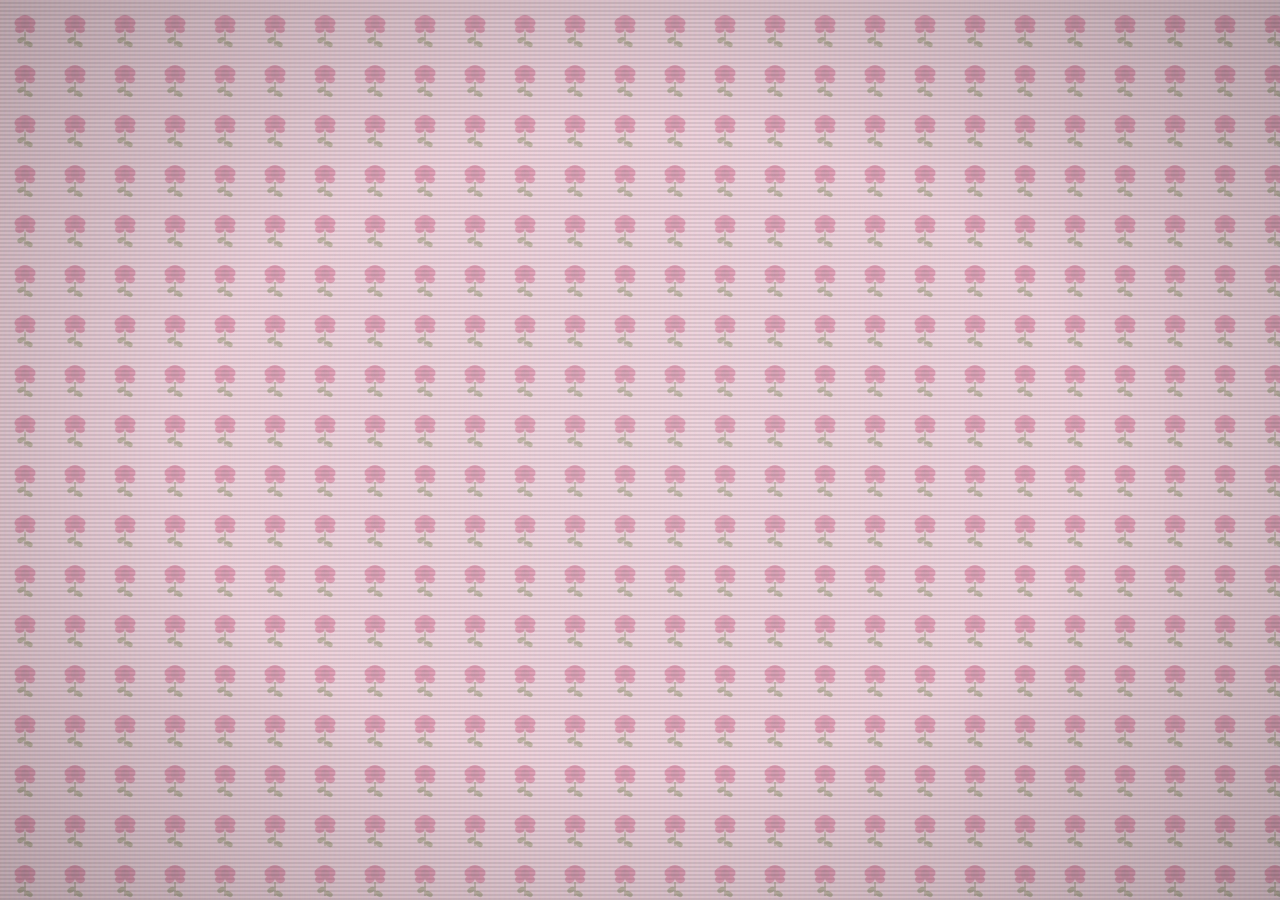
<file: mot-du-candidat.html>
<!DOCTYPE HTML PUBLIC "-//W3C//DTD HTML 4.01 Transitional//EN" "http://www.w3.org/TR/html4/loose.dtd">
<html lang="fr">
<head>
  <meta http-equiv="Content-Type" content="text/html; charset=iso-8859-1">
  <meta name="description" content="Le mot de Lionel Jospin - Message aux internautes - Campagne Presidentielle 2002">
  <meta name="keywords" content="Jospin, message, internautes, internet, 2002">
  <title>Le Mot du Candidat - LIONEL JOSPIN 2002</title>

  <style type="text/css">
  <!--
  body {
    background-color: #F0D4DE;
    background-image: url("data:image/svg+xml,%3Csvg xmlns='http://www.w3.org/2000/svg' width='50' height='50'%3E%3Crect width='50' height='50' fill='%23F0D4DE'/%3E%3Cg opacity='0.28'%3E%3Cellipse cx='25' cy='19' rx='6' ry='4' fill='%23C41E5A'/%3E%3Cellipse cx='19' cy='22' rx='5' ry='4' fill='%23C41E5A' transform='rotate(-45 19 22)'/%3E%3Cellipse cx='31' cy='22' rx='5' ry='4' fill='%23C41E5A' transform='rotate(45 31 22)'/%3E%3Cellipse cx='20' cy='29' rx='5' ry='4' fill='%23C41E5A' transform='rotate(-20 20 29)'/%3E%3Cellipse cx='30' cy='29' rx='5' ry='4' fill='%23C41E5A' transform='rotate(20 30 29)'/%3E%3Ccircle cx='25' cy='24' r='4.5' fill='%239B1848'/%3E%3Cline x1='25' y1='32' x2='25' y2='46' stroke='%234A6B18' stroke-width='1.5'/%3E%3Cellipse cx='21' cy='40' rx='4' ry='2.5' fill='%234A6B18' transform='rotate(-30 21 40)'/%3E%3Cellipse cx='29' cy='44' rx='4' ry='2.5' fill='%234A6B18' transform='rotate(30 29 44)'/%3E%3C/g%3E%3C/svg%3E");
    background-repeat: repeat;
    margin: 0;
    padding: 10px 0;
    font-family: Arial, Helvetica, sans-serif;
    font-size: 12px;
    color: #000000;
  }
  a:link    { color: #8B0040; }
  a:visited { color: #660066; }
  a:hover   { color: #FF0000; text-decoration: underline; }
  a:active  { color: #FF6600; }

  .lien-sidebar { color: #8B1A45; font-size: 11px; text-decoration: none; }
  .lien-sidebar:hover { color: #FF0000; background-color: #FFFFCC; }

  @keyframes bandeau-shimmer {
    0%   { background-position: 0% 50%; }
    50%  { background-position: 100% 50%; }
    100% { background-position: 0% 50%; }
  }
  #bandeau-principal {
    background: linear-gradient(270deg, #8B1A45, #CC0000, #A5184E, #CC0000, #8B1A45);
    background-size: 400% 400%;
    animation: bandeau-shimmer 5s ease infinite;
  }

  @keyframes etoile-clignote {
    0%,100% { color: #FFFF00; transform: scale(1);   }
    50%      { color: #FFFFFF;  transform: scale(1.6); }
  }
  .etoile-clignote {
    display: inline-block;
    color: #FFFF00;
    font-size: 18px;
    animation: etoile-clignote 0.9s ease-in-out infinite;
  }

  @keyframes arc-en-ciel {
    0%   { border-top-color: #FF0000; }
    16%  { border-top-color: #FF8800; }
    33%  { border-top-color: #FFFF00; }
    50%  { border-top-color: #00CC00; }
    66%  { border-top-color: #0000FF; }
    83%  { border-top-color: #9900CC; }
    100% { border-top-color: #FF0000; }
  }
  .hr-rainbow {
    border: none;
    border-top: 2px solid #FF0000;
    animation: arc-en-ciel 1.5s linear infinite;
    margin: 8px 0;
  }

  /* Signature animee style Flash */
  @keyframes signature-apparait {
    0%   { opacity: 0; transform: translateX(-30px) rotate(-3deg); }
    100% { opacity: 1; transform: translateX(0)     rotate(-2deg); }
  }
  #signature {
    display: inline-block;
    animation: signature-apparait 1.5s ease 0.5s both;
    transform: rotate(-2deg);
  }

  /* Photo placeholder avec lueur pulsante */
  @keyframes lueur-photo {
    0%,100% { box-shadow: 0 0 4px #CC0000; }
    50%      { box-shadow: 0 0 14px #FF0000; }
  }
  .photo-jospin {
    animation: lueur-photo 3s ease-in-out infinite;
    border: 3px solid #CC0000;
  }

  /* Lettrine */
  .lettrine {
    float: left;
    font-family: "Times New Roman", serif;
    font-size: 52px;
    font-weight: bold;
    color: #CC0000;
    line-height: 38px;
    margin: 2px 6px 0 0;
  }

  /* Fond texture papier pour la lettre */
  #lettre-fond {
    background-color: #FFFFF8;
    background-image: url("[data-uri]");
  }

  /* Bas debit : masquage initial */
  body.bd-init #bandeau-principal,
  body.bd-init #bandeau-defilant,
  body.bd-init #contenu-principal,
  body.bd-init #pied-de-page { display: none; }
  body.bd-init { cursor: wait; }

  -->
  </style>
  <link rel="stylesheet" type="text/css" href="crt.css">
</head>

<body class="bd-init" bgcolor="#F0D4DE" text="#000000" link="#8B0040" vlink="#660066" alink="#FF6600">

<center>
<table width="800" border="0" cellpadding="0" cellspacing="0">
  <tr><td>

    <div id="header-placeholder"></div>

    <!-- CONTENU : 2 COLONNES -->
    <table width="800" border="0" cellpadding="6" cellspacing="0" bgcolor="#FFFFFF" id="contenu-principal">
      <tr valign="top">

        <!-- COLONNE GAUCHE : navigation -->
        <td width="178" bgcolor="#F5E0EA">
          <table width="166" border="1" cellpadding="3" cellspacing="0" bordercolor="#8B1A45">
            <tr><td bgcolor="#8B1A45" align="center">
              <font face="Arial" size="2" color="#FFFFFF"><b>NAVIGATION</b></font>
            </td></tr>
            <tr><td bgcolor="#FFFFFF">
              <font face="Arial" size="2">
                <b>&raquo; <a href="index.html" class="lien-sidebar">Accueil</a></b><br>
                <b>&raquo; <a href="programme.html" class="lien-sidebar">Le Programme</a></b><br>
                <b>&raquo; <a href="mot-du-candidat.html" class="lien-sidebar">Mot du candidat</a></b><br>
                <b>&raquo; <a href="actualites.html" class="lien-sidebar">Actualites</a></b><br>
                <b>&raquo; <a href="don.html" class="lien-sidebar">Faire un don</a></b>
              </font>
            </td></tr>
          </table>

          <br>

          <!-- Encart "Vous etes branche" -->
          <table width="166" border="2" cellpadding="4" cellspacing="0" bordercolor="#FF6600">
            <tr bgcolor="#FF6600">
              <td align="center">
                <font face="Arial Black, Arial" size="2" color="#FFFFFF"><b>VOUS ETES<br>BRANCHE !</b></font>
              </td>
            </tr>
            <tr>
              <td bgcolor="#FFF5E0" align="center">
                <font face="Arial" size="1" color="#333333">
                  En visitant ce site,<br>vous faites partie de<br>
                  <b><font size="2" color="#CC0000">l'elite numerique</font></b><br>
                  de la France !
                  <br><br>
                  <i>Seulement 14% des<br>Francais ont acces<br>a Internet en 2002.</i>
                  <br><br>
                  <b><font color="#006600">Bravo !</font></b>
                </font>
              </td>
            </tr>
          </table>

          <br>

          <!-- Encart stats web -->
          <table width="166" border="1" cellpadding="3" cellspacing="0" bordercolor="#666666">
            <tr bgcolor="#333333">
              <td align="center">
                <font face="Arial" size="1" color="#FFFFFF"><b>STATISTIQUES WEB</b></font>
              </td>
            </tr>
            <tr>
              <td bgcolor="#F0F0F0">
                <font face="Arial" size="1" color="#333333">
                  Navigateur utilise :<br>
                  <b id="navigateur-nom">Detection...</b>
                  <div id="navigateur-avertissement"></div>
                  <br>
                  Connexion :<br>
                  <b><font color="#006600">Modem 56k</font></b><br>
                  <i>ou mieux (ADSL?!)</i>
                  <br><br>
                  <font color="#CC0000">Ce site est optimise<br>pour votre confort<br>de navigation !</font>
                </font>
              </td>
            </tr>
          </table>

        </td><!-- fin colonne gauche -->


        <!-- COLONNE CENTRALE : lettre ouverte -->
        <td width="622" bgcolor="#FFFFFF">

          <!-- Titre de la page -->
          <table width="618" border="2" cellpadding="6" cellspacing="0" bordercolor="#CC0000">
            <tr bgcolor="#CC0000">
              <td>
                <font face="Arial Black, Arial" size="4" color="#FFFFFF">
                  <b>&#9733; LE MOT DU CANDIDAT AUX INTERNAUTES &#9733;</b>
                </font>
              </td>
            </tr>
          </table>

          <br>

          <!-- La lettre -->
          <table width="618" border="1" cellpadding="12" cellspacing="0" bordercolor="#CCCCCC" id="lettre-fond">
            <tr>
              <td>

                <!-- En-tete lettre officielle -->
                <table width="100%" border="0" cellpadding="0" cellspacing="0">
                  <tr>
                    <td valign="top">
                      <font face="Arial" size="1" color="#666666">
                        <b>LIONEL JOSPIN</b><br>
                        Premier Ministre<br>
                        Hotel de Matignon<br>
                        57, rue de Varenne<br>
                        75007 PARIS<br>
                        Tel : 01.42.75.80.00
                      </font>
                    </td>
                    <td align="right" valign="top">
                      <!-- Photo placeholder -->
                      <table width="100" height="130" border="0" cellpadding="2" cellspacing="0"
                             bgcolor="#DDDDDD" class="photo-jospin">
                        <tr><td align="center" valign="middle">
                          <img src="jospin.png" alt="Photo de Lionel Jospin" width="140" height="186" border="0">
                        </td></tr>
                      </table>
                    </td>
                  </tr>
                </table>

                <br>
                <font face="Arial" size="1" color="#888888">Paris, le 1er mars 2002</font>
                <hr class="hr-rainbow">
                <br>

                <!-- Corps de la lettre -->
                <font face="Times New Roman, Times, serif" size="3" color="#000000">

                  <span class="lettrine">A</span>
                  <b>ux Internautes de France et de Navarre,<br>
                  A vous, avant-garde numerique de notre Republique,</b>

                  <br><br>

                  Vous lisez ces lignes. Cela signifie que vous faites partie d'une minorite
                  extraordinaire, une elite eclairee et moderne qui a su saisir la chance
                  inouie offerte par ce <b>reseau mondial d'ordinateurs interconnectes</b> que
                  l'on appelle desormais "l'Internet".

                  <br><br>

                  Permettez-moi de vous le dire avec la conviction qui est la mienne depuis
                  trente ans de vie politique : <b>vous etes la France de demain.</b>
                  Pendant que vos concitoyens moins aventureux regardent le journal de
                  vingt heures sur TF1 ou feuillettent les pages jaunes, vous, vous
                  &ecirc;tes <i>en ligne</i>. Vous &ecirc;tes <i>connectes</i>. Vous surfez.

                  <br><br>

                  <hr class="hr-rainbow">

                  <i>&laquo;&nbsp;Internet, ce n'est pas seulement une technique.
                  C'est une philosophie de partage, une utopie rendue possible,
                  un espace de liberte dans lequel je crois profondement.&nbsp;&raquo;</i>

                  <hr class="hr-rainbow">
                  <br>

                  Ce site &mdash; je dois avouer que son existence me remplit d'une fierte
                  toute particuliere &mdash; represente l'aboutissement d'une reflexion
                  approfondie sur la <b>communication politique a l'heure du multimedia.</b>
                  Mon equipe de campagne, composee de jeunes techniciens brillants et
                  dynamiques, a travaille plusieurs semaines pour vous offrir cette
                  experience de navigation optimale.

                  <br><br>

                  Oui, nous avons fait le choix du <b>tout-numerique</b>. Pendant que
                  d'autres candidats distribuent encore des tracts en papier recycles
                  dans les boites aux lettres, <i>nous</i>, nous vous parlons depuis votre ecran.
                  Depuis votre bureau. Depuis votre salon. Peut-etre meme depuis un
                  <b>cybercafe</b> &mdash; ces formidables espaces de modernite qui fleurissent
                  dans nos villes.

                  <br><br>

                  Ce site propose des <b>images JPEG haute resolution</b>, un lecteur de fichiers
                  <b>RealAudio</b> pour ecouter mes discours, et &mdash; innovation technologique
                  remarquable &mdash; une animation realisee avec le logiciel <b>Macromedia Flash</b>
                  a l'entree du site. Mon equipe me dit que c'est "le top du top".
                  Je les crois volontiers.

                  <br><br>

                  Vous pouvez egalement <b>imprimer</b> les pages de ce site et les diffuser
                  autour de vous. Ainsi, meme ceux qui n'ont pas encore la chance d'etre
                  connectes pourront beneficier de notre programme. L'Internet au service
                  de la democratie representee sur papier : voila une idee proprement
                  socialiste.

                  <br><br>

                  J'ai demande a mes collaborateurs de <b>relever les adresses electroniques</b>
                  de tous ceux qui nous ecriront via ce site. Car je veux vous repondre
                  personnellement. Peut-etre pas tout de suite, car je suis Premier Ministre
                  et mes journees sont chargees, mais apres le 5 mai 2002, depuis l'Elysee,
                  je vous ecrirai. C'est ma promesse.

                  <br><br>

                  En attendant ce jour, <b>naviguez, surfez, cliquez</b>. Lisez notre programme.
                  Envoyez l'adresse de ce site a vos amis par
                  courrier electronique. Imprimez nos tracts numeriques.
                  Et le 21 avril, quittez votre ordinateur le temps d'aller voter.

                  <br><br>

                  Parce que la France ne se joue pas seulement sur le World Wide Web.
                  Elle se joue aussi dans les urnes.

                  <br><br>

                </font>

                <font face="Arial" size="2" color="#333333">
                  Avec toute ma consideration republicaine et numerique,
                </font>
                <br><br>

                <img id="signature" src="signature.png" alt="Lionel Jospin" width="200">

                <br>

              </td>
            </tr>
          </table>

          <br>

          <!-- Formulaire de reaction -->
          <table width="618" border="1" cellpadding="6" cellspacing="0" bordercolor="#8B1A45">
            <tr bgcolor="#8B1A45">
              <td>
                <font face="Arial" size="2" color="#FFFFFF"><b>REAGISSEZ A CE MESSAGE !</b></font>
              </td>
            </tr>
            <tr>
              <td bgcolor="#FFF0F5">
                <font face="Arial" size="2">
                  Laissez un message a Lionel Jospin &mdash; il le lira personnellement !
                  <br><br>
                  <form action="merci.php" method="post">
                  <table border="0" cellpadding="2" cellspacing="4">
                    <tr>
                      <td><font face="Arial" size="2">Votre nom :</font></td>
                      <td><input type="text" name="nom" size="25"
                        style="font-family:Arial;font-size:11px;border:1px solid #8B1A45;"></td>
                    </tr>
                    <tr>
                      <td><font face="Arial" size="2">Votre e-mail :</font></td>
                      <td><input type="text" name="email" size="25"
                        style="font-family:Arial;font-size:11px;border:1px solid #8B1A45;"></td>
                    </tr>
                    <tr>
                      <td valign="top"><font face="Arial" size="2">Message :</font></td>
                      <td><textarea name="message" rows="4" cols="30"
                        style="font-family:Arial;font-size:11px;border:1px solid #8B1A45;"></textarea></td>
                    </tr>
                    <tr>
                      <td></td>
                      <td>
                        <input type="reset" onclick="alert('votre message a bien &eacute;t&eacute; envoy&eacute; !')" value="Envoyer mon message !"
                          style="background-color:#CC0000;color:#FFFFFF;font-size:11px;font-weight:bold;border:1px solid #880000;cursor:pointer;">
                        &nbsp;
                        <input type="reset" value="Effacer"
                          style="font-size:11px;border:1px solid #888888;cursor:pointer;">
                      </td>
                    </tr>
                  </table>
                  </form>
                </font>
              </td>
            </tr>
          </table>

          <br>

        </td><!-- fin colonne centrale -->

      </tr>
    </table>

    <!-- PIED DE PAGE -->
    <div id="footer-placeholder"></div>

  </td></tr>
</table>
</center>

<script>var ACTU_TEXTE = "&#9733; MESSAGE SPECIAL DE LIONEL JOSPIN AUX INTERNAUTES &#9733; La France est en ligne ! &#9733; Rejoignez la campagne sur le WEB &#9733;";</script>
<script type="text/javascript" src="jospin.js"></script>

</body>
</html>
</file>
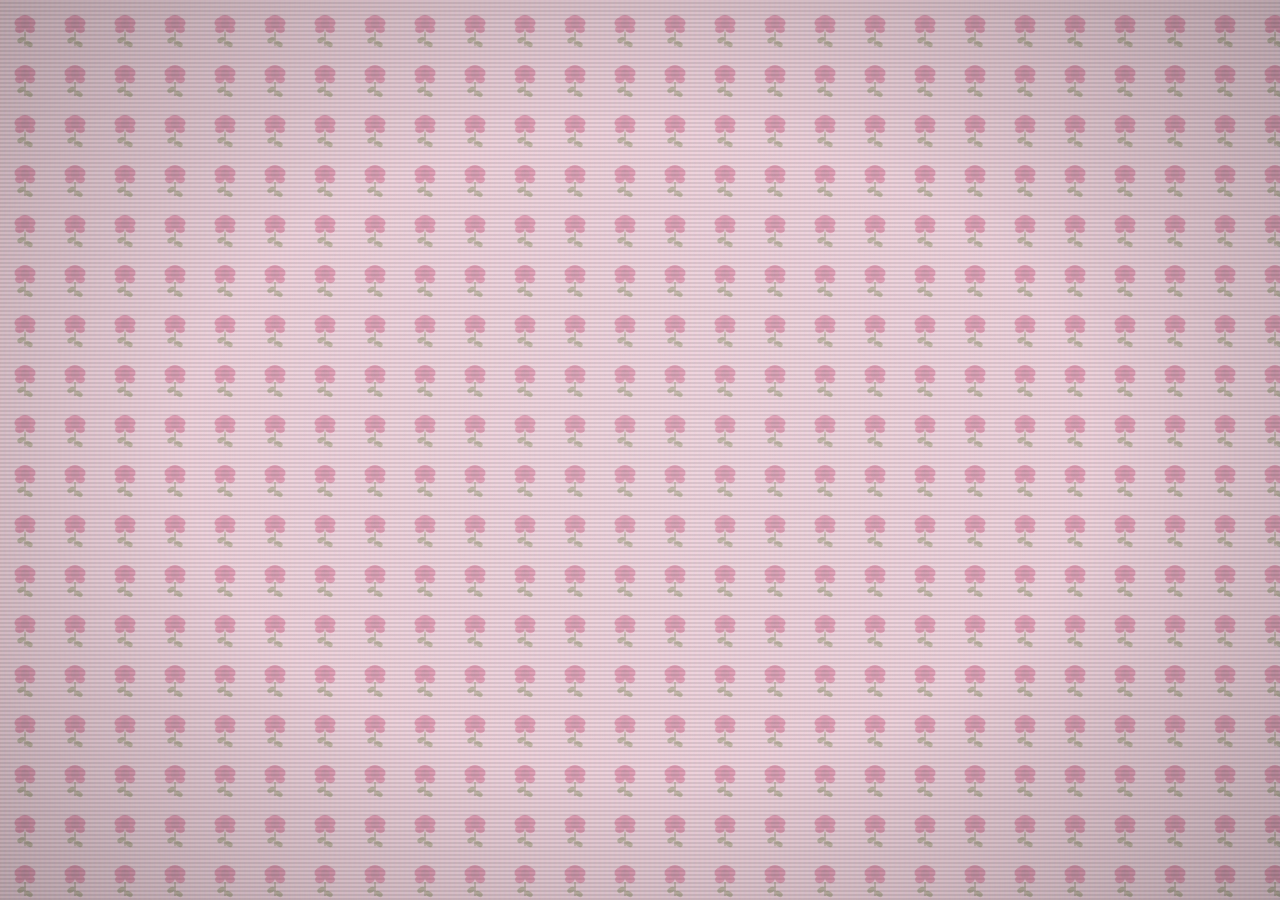
<file: programme.html>
<!DOCTYPE HTML PUBLIC "-//W3C//DTD HTML 4.01 Transitional//EN" "http://www.w3.org/TR/html4/loose.dtd">
<html lang="fr">
<head>
  <meta http-equiv="Content-Type" content="text/html; charset=iso-8859-1">
  <meta name="description" content="Programme complet de Lionel Jospin - 120 propositions pour la France - Election Presidentielle 2002">
  <meta name="keywords" content="Jospin, programme, propositions, socialiste, 2002, France">
  <title>Le Programme - LIONEL JOSPIN 2002</title>

  <style type="text/css">
  <!--
  body {
    background-color: #F0D4DE;
    background-image: url("data:image/svg+xml,%3Csvg xmlns='http://www.w3.org/2000/svg' width='50' height='50'%3E%3Crect width='50' height='50' fill='%23F0D4DE'/%3E%3Cg opacity='0.28'%3E%3Cellipse cx='25' cy='19' rx='6' ry='4' fill='%23C41E5A'/%3E%3Cellipse cx='19' cy='22' rx='5' ry='4' fill='%23C41E5A' transform='rotate(-45 19 22)'/%3E%3Cellipse cx='31' cy='22' rx='5' ry='4' fill='%23C41E5A' transform='rotate(45 31 22)'/%3E%3Cellipse cx='20' cy='29' rx='5' ry='4' fill='%23C41E5A' transform='rotate(-20 20 29)'/%3E%3Cellipse cx='30' cy='29' rx='5' ry='4' fill='%23C41E5A' transform='rotate(20 30 29)'/%3E%3Ccircle cx='25' cy='24' r='4.5' fill='%239B1848'/%3E%3Cline x1='25' y1='32' x2='25' y2='46' stroke='%234A6B18' stroke-width='1.5'/%3E%3Cellipse cx='21' cy='40' rx='4' ry='2.5' fill='%234A6B18' transform='rotate(-30 21 40)'/%3E%3Cellipse cx='29' cy='44' rx='4' ry='2.5' fill='%234A6B18' transform='rotate(30 29 44)'/%3E%3C/g%3E%3C/svg%3E");
    background-repeat: repeat;
    margin: 0;
    padding: 10px 0;
    font-family: Arial, Helvetica, sans-serif;
    font-size: 12px;
    color: #000000;
  }

  a:link    { color: #8B0040; }
  a:visited { color: #660066; }
  a:hover   { color: #FF0000; text-decoration: underline; }
  a:active  { color: #FF6600; }

  .lien-sidebar {
    color: #8B1A45;
    font-size: 11px;
    text-decoration: none;
  }
  .lien-sidebar:hover {
    color: #FF0000;
    background-color: #FFFFCC;
  }

  @keyframes bandeau-shimmer {
    0%   { background-position: 0% 50%; }
    50%  { background-position: 100% 50%; }
    100% { background-position: 0% 50%; }
  }
  #bandeau-principal {
    background: linear-gradient(270deg, #8B1A45, #CC0000, #A5184E, #CC0000, #8B1A45);
    background-size: 400% 400%;
    animation: bandeau-shimmer 5s ease infinite;
  }

  @keyframes etoile-clignote {
    0%,100% { color: #FFFF00; transform: scale(1);   }
    50%      { color: #FFFFFF;  transform: scale(1.6); }
  }
  .etoile-clignote {
    display: inline-block;
    color: #FFFF00;
    font-size: 18px;
    animation: etoile-clignote 0.9s ease-in-out infinite;
  }

  @keyframes badge-pulse {
    0%,100% { background-color: #FF0000; transform: rotate(-4deg) scale(1);   }
    50%      { background-color: #FF7700; transform: rotate( 4deg) scale(1.15); }
  }
  .badge-nouveau {
    display: inline-block;
    background-color: #FF0000;
    color: #FFFF00;
    font-size: 9px;
    font-weight: bold;
    font-family: Arial, Helvetica, sans-serif;
    padding: 1px 4px;
    animation: badge-pulse 0.7s ease-in-out infinite;
    vertical-align: middle;
  }

  @keyframes arc-en-ciel {
    0%   { border-top-color: #FF0000; }
    16%  { border-top-color: #FF8800; }
    33%  { border-top-color: #FFFF00; }
    50%  { border-top-color: #00CC00; }
    66%  { border-top-color: #0000FF; }
    83%  { border-top-color: #9900CC; }
    100% { border-top-color: #FF0000; }
  }
  .hr-rainbow {
    border: none;
    border-top: 2px solid #FF0000;
    animation: arc-en-ciel 1.5s linear infinite;
    margin: 5px 0;
  }

  .item-prog {
    padding: 4px 6px;
    cursor: default;
  }

  .item-prog-alt {
    padding: 4px 6px;
    cursor: default;
    background-color: #EEF4FF;
  }

  @keyframes clignotement {
    0%,49%  { visibility: visible; }
    50%,100% { visibility: hidden; }
  }
  .clignotant { animation: clignotement 1s step-end infinite; }

  /* Bas debit : masquage initial */
  body.bd-init #bandeau-principal,
  body.bd-init #bandeau-defilant,
  body.bd-init #contenu-principal,
  body.bd-init #pied-de-page { display: none; }
  body.bd-init { cursor: wait; }

  -->
  </style>
  <link rel="stylesheet" type="text/css" href="crt.css">
</head>

<body class="bd-init" bgcolor="#F0D4DE" text="#000000" link="#8B0040" vlink="#660066" alink="#FF6600">

<center>
<table width="800" border="0" cellpadding="0" cellspacing="0">
  <tr><td>

    <div id="header-placeholder"></div>

    <!-- CONTENU : 2 COLONNES -->
    <table width="800" border="0" cellpadding="6" cellspacing="0" bgcolor="#FFFFFF" id="contenu-principal">
      <tr valign="top">

        <!-- COLONNE GAUCHE : navigation -->
        <td width="178" bgcolor="#F5E0EA">
          <table width="166" border="1" cellpadding="3" cellspacing="0" bordercolor="#8B1A45">
            <tr><td bgcolor="#8B1A45" align="center">
              <font face="Arial" size="2" color="#FFFFFF"><b>NAVIGATION</b></font>
            </td></tr>
            <tr><td bgcolor="#FFFFFF">
              <font face="Arial" size="2">
                <b>&raquo; <a href="index.html" class="lien-sidebar">Accueil</a></b><br>
                <b>&raquo; <a href="programme.html" class="lien-sidebar">Le Programme</a></b><br>
                <b>&raquo; <a href="mot-du-candidat.html" class="lien-sidebar">Mot du candidat</a></b><br>
                <b>&raquo; <a href="actualites.html" class="lien-sidebar">Actualites</a></b><br>
                <b>&raquo; <a href="don.html" class="lien-sidebar">Faire un don</a></b>
              </font>
            </td></tr>
          </table>

          <br>



        </td><!-- fin colonne gauche -->


        <!-- COLONNE CENTRALE : le programme -->
        <td width="622" bgcolor="#FFFFFF">

          <table width="618" border="2" cellpadding="6" cellspacing="0" bordercolor="#CC0000">
            <tr bgcolor="#CC0000">
              <td>
                <font face="Arial Black, Arial" size="4" color="#FFFFFF">
                  <b>&#9733; LE PROGRAMME JOSPIN 2002 &#9733;</b>
                </font>
              </td>
            </tr>
            <tr><td bgcolor="#FFF5F5">
              <font face="Arial" size="2">
                <b>120 propositions concretes pour une France plus juste, plus forte, plus moderne.</b><br>
                Un programme bati par des milliers de citoyens, de militants, d'experts.
                Parce que gouverner, c'est choisir &mdash; et nous avons choisi la France.
              </font>
            </td></tr>
          </table>

          <br>

          <!-- CHAPITRE 1 : EMPLOI -->
          <table width="618" border="1" cellpadding="0" cellspacing="0" bordercolor="#CC0000">
            <tr bgcolor="#CC0000">
              <td colspan="2">
                <font face="Arial Black, Arial" size="3" color="#FFFFFF">&nbsp;&#9658; CHAPITRE 1 &mdash; EMPLOI ET ECONOMIE</font>
              </td>
            </tr>
            <tr>
              <td width="20" bgcolor="#CC3333" align="center" valign="top">
                <font face="Arial" size="1" color="#FFFFFF"><b>1</b></font>
              </td>
              <td class="item-prog">
                <font face="Arial" size="2">
                  Reduction du temps de travail a <b>35 heures</b> pour tous les salaries
                  <font size="1" color="#888888"><i>(deja en cours, a finaliser)</i></font>
                </font>
              </td>
            </tr>
            <tr>
              <td width="20" bgcolor="#CC3333" align="center" valign="top">
                <font face="Arial" size="1" color="#FFFFFF"><b>2</b></font>
              </td>
              <td class="item-prog-alt">
                <font face="Arial" size="2">
                  Creation de <b>700 000 emplois-jeunes</b> dans le secteur public et associatif
                </font>
              </td>
            </tr>
            <tr>
              <td width="20" bgcolor="#CC3333" align="center" valign="top">
                <font face="Arial" size="1" color="#FFFFFF"><b>3</b></font>
              </td>
              <td class="item-prog">
                <font face="Arial" size="2">
                  Instaurer un <b>Service Minimum dans les transports</b> en cas de greve
                </font>
              </td>
            </tr>
            <tr>
              <td width="20" bgcolor="#CC3333" align="center" valign="top">
                <font face="Arial" size="1" color="#FFFFFF"><b>4</b></font>
              </td>
              <td class="item-prog-alt">
                <font face="Arial" size="2">
                  <span class="badge-nouveau">NOUVEAU</span>&nbsp;
                  Favoriser le <b>teletravail</b> pour les emplois de bureau
                </font>
              </td>
            </tr>
            <tr>
              <td width="20" bgcolor="#CC3333" align="center" valign="top">
                <font face="Arial" size="1" color="#FFFFFF"><b>5</b></font>
              </td>
              <td class="item-prog">
                <font face="Arial" size="2">
                  Creer un <b>Revenu Minimum d'Activite</b> pour les personnes eloignees de l'emploi
                </font>
              </td>
            </tr>
            <tr>
              <td width="20" bgcolor="#CC3333" align="center" valign="top">
                <font face="Arial" size="1" color="#FFFFFF"><b>6</b></font>
              </td>
              <td class="item-prog-alt">
                <font face="Arial" size="2">
                  Augmentation du SMIC de <b>+10% en 5 ans</b>, indexe sur la croissance
                </font>
              </td>
            </tr>
          </table>

          <br>

          <!-- CHAPITRE 2 : NUMERIQUE -->
          <table width="618" border="1" cellpadding="0" cellspacing="0" bordercolor="#000080">
            <tr bgcolor="#000080">
              <td colspan="2">
                <font face="Arial Black, Arial" size="3" color="#FFFFFF">&nbsp;&#9658; CHAPITRE 2 &mdash; REVOLUTION NUMERIQUE</font>
              </td>
            </tr>
            <tr>
              <td width="20" bgcolor="#0000AA" align="center" valign="top">
                <font face="Arial" size="1" color="#FFFFFF"><b>7</b></font>
              </td>
              <td class="item-prog">
                <font face="Arial" size="2">
                  <span class="badge-nouveau">NOUVEAU</span>&nbsp;
                  Internet haut debit (<b>ADSL</b>) dans toutes les communes de France d'ici 2007
                </font>
              </td>
            </tr>
            <tr>
              <td width="20" bgcolor="#0000AA" align="center" valign="top">
                <font face="Arial" size="1" color="#FFFFFF"><b>8</b></font>
              </td>
              <td class="item-prog-alt">
                <font face="Arial" size="2">
                  <span class="badge-nouveau">NOUVEAU</span>&nbsp;
                  Un <b>terminal numerique personnel</b> pour chaque lyceen de France &mdash; des appareils de nouvelle generation, legers, connectes, et equipes d'ecrans reactifs au toucher pour un apprentissage interactif
                </font>
              </td>
            </tr>
            <tr>
              <td width="20" bgcolor="#0000AA" align="center" valign="top">
                <font face="Arial" size="1" color="#FFFFFF"><b>9</b></font>
              </td>
              <td class="item-prog">
                <font face="Arial" size="2">
                  Creer un <b>identifiant numerique unique du citoyen</b> pour simplifier
                  les demarches administratives &mdash; accessible via Minitel <i>ou</i> Internet
                </font>
              </td>
            </tr>
            <tr>
              <td width="20" bgcolor="#0000AA" align="center" valign="top">
                <font face="Arial" size="1" color="#FFFFFF"><b>10</b></font>
              </td>
              <td class="item-prog-alt">
                <font face="Arial" size="2">
                  <span class="badge-nouveau">NOUVEAU</span>&nbsp;
                  Legaliser la <b>carte d'identite electronique</b> avec puce numerique securisee
                </font>
              </td>
            </tr>
            <tr>
              <td width="20" bgcolor="#0000AA" align="center" valign="top">
                <font face="Arial" size="1" color="#FFFFFF"><b>11</b></font>
              </td>
              <td class="item-prog">
                <font face="Arial" size="2">
                  Permettre la <b>declaration d'impots par Internet</b> pour les contribuables
                  equipes d'un ordinateur et d'une connexion dial-up
                </font>
              </td>
            </tr>
            <tr>
              <td width="20" bgcolor="#0000AA" align="center" valign="top">
                <font face="Arial" size="1" color="#FFFFFF"><b>12</b></font>
              </td>
              <td class="item-prog-alt">
                <font face="Arial" size="2">
                  Developper le <b>commerce electronique francais</b> face a la concurrence
                  americaine &mdash; creer une taxe sur Ebay.com
                </font>
              </td>
            </tr>
          </table>

          <br>

          <!-- CHAPITRE 3 : SANTE -->
          <table width="618" border="1" cellpadding="0" cellspacing="0" bordercolor="#006600">
            <tr bgcolor="#006600">
              <td colspan="2">
                <font face="Arial Black, Arial" size="3" color="#FFFFFF">&nbsp;&#9658; CHAPITRE 3 &mdash; SANTE ET PROTECTION SOCIALE</font>
              </td>
            </tr>
            <tr>
              <td width="20" bgcolor="#008800" align="center" valign="top">
                <font face="Arial" size="1" color="#FFFFFF"><b>13</b></font>
              </td>
              <td class="item-prog">
                <font face="Arial" size="2">
                  Extension de la <b>Couverture Maladie Universelle</b> (CMU) aux sans-papiers en situation reguliere
                </font>
              </td>
            </tr>
            <tr>
              <td width="20" bgcolor="#008800" align="center" valign="top">
                <font face="Arial" size="1" color="#FFFFFF"><b>14</b></font>
              </td>
              <td class="item-prog-alt">
                <font face="Arial" size="2">
                  Interdire la <b>cigarette dans les lieux publics</b> d'ici 2010
                </font>
              </td>
            </tr>
            <tr>
              <td width="20" bgcolor="#008800" align="center" valign="top">
                <font face="Arial" size="1" color="#FFFFFF"><b>15</b></font>
              </td>
              <td class="item-prog">
                <font face="Arial" size="2">
                  Lancer un plan <b>"Hopital 2010"</b> avec construction de 50 nouveaux hopitaux
                  et recrutement de 30 000 infirmiers
                </font>
              </td>
            </tr>
            <tr>
              <td width="20" bgcolor="#008800" align="center" valign="top">
                <font face="Arial" size="1" color="#FFFFFF"><b>16</b></font>
              </td>
              <td class="item-prog-alt">
                <font face="Arial" size="2">
                  Creer un <b>dossier medical informatise</b> accessible par tous les medecins
                  &mdash; sur floppy disk 3,5 pouces ou, pour les plus technophiles, par CD-Rom
                </font>
              </td>
            </tr>
          </table>

          <br>

          <!-- CHAPITRE 4 : SOCIETE -->
          <table width="618" border="1" cellpadding="0" cellspacing="0" bordercolor="#990099">
            <tr bgcolor="#990099">
              <td colspan="2">
                <font face="Arial Black, Arial" size="3" color="#FFFFFF">&nbsp;&#9658; CHAPITRE 4 &mdash; SOCIETE ET LIBERTES</font>
              </td>
            </tr>
            <tr>
              <td width="20" bgcolor="#AA00AA" align="center" valign="top">
                <font face="Arial" size="1" color="#FFFFFF"><b>17</b></font>
              </td>
              <td class="item-prog">
                <font face="Arial" size="2">
                  <span class="badge-nouveau">NOUVEAU</span>&nbsp;
                  Ouvrir le <b>mariage civil aux couples de meme sexe</b>
                </font>
              </td>
            </tr>
            <tr>
              <td width="20" bgcolor="#AA00AA" align="center" valign="top">
                <font face="Arial" size="1" color="#FFFFFF"><b>18</b></font>
              </td>
              <td class="item-prog-alt">
                <font face="Arial" size="2">
                  Instituer des <b>quotas de parite femme/homme</b> dans les listes electorales
                </font>
              </td>
            </tr>
            <tr>
              <td width="20" bgcolor="#AA00AA" align="center" valign="top">
                <font face="Arial" size="1" color="#FFFFFF"><b>19</b></font>
              </td>
              <td class="item-prog">
                <font face="Arial" size="2">
                  Creer un <b>Haut Commissariat a la Diversite</b> pour lutter contre les discriminations
                  a l'embauche et au logement
                </font>
              </td>
            </tr>
            <tr>
              <td width="20" bgcolor="#AA00AA" align="center" valign="top">
                <font face="Arial" size="1" color="#FFFFFF"><b>20</b></font>
              </td>
              <td class="item-prog-alt">
                <font face="Arial" size="2">
                  Reforme en profondeur de la <b>police de proximite</b> pour un meilleur ancrage dans les quartiers
                </font>
              </td>
            </tr>
            <tr>
              <td width="20" bgcolor="#AA00AA" align="center" valign="top">
                <font face="Arial" size="1" color="#FFFFFF"><b>21</b></font>
              </td>
              <td class="item-prog">
                <font face="Arial" size="2">
                  <b>Interdire les portables dans les ecoles primaires</b> et colleges
                </font>
              </td>
            </tr>
          </table>

          <br>

          <!-- CHAPITRE 5 : TRANSPORT ET INFRASTRUCTURE -->
          <table width="618" border="1" cellpadding="0" cellspacing="0" bordercolor="#336600">
            <tr bgcolor="#336600">
              <td colspan="2">
                <font face="Arial Black, Arial" size="3" color="#FFFFFF">&nbsp;&#9658; CHAPITRE 5 &mdash; TRANSPORT ET INFRASTRUCTURE</font>
              </td>
            </tr>
            <tr>
              <td width="20" bgcolor="#448800" align="center" valign="top">
                <font face="Arial" size="1" color="#FFFFFF"><b>22</b></font>
              </td>
              <td class="item-prog">
                <font face="Arial" size="2">
                  Lancer un <b>TGV Paris-Berlin</b> en 3h30 pour renforcer l'amitie franco-allemande
                  &mdash; <i>avec un wagon "bureau" equipe de prises de courant</i>
                </font>
              </td>
            </tr>
            <tr>
              <td width="20" bgcolor="#448800" align="center" valign="top">
                <font face="Arial" size="1" color="#FFFFFF"><b>23</b></font>
              </td>
              <td class="item-prog-alt">
                <font face="Arial" size="2">
                  Developper les <b>energies renouvelables</b> : l'eolien et le solaire pourraient
                  couvrir jusqu'a 5% de nos besoins en electricite d'ici 2020.
                </font>
              </td>
            </tr>
          </table>

          <br>

          <!-- CHAPITRE 6 : CULTURE ET VIE QUOTIDIENNE -->
          <table width="618" border="1" cellpadding="0" cellspacing="0" bordercolor="#884400">
            <tr bgcolor="#884400">
              <td colspan="2">
                <font face="Arial Black, Arial" size="3" color="#FFFFFF">&nbsp;&#9658; CHAPITRE 6 &mdash; CULTURE ET VIE QUOTIDIENNE</font>
              </td>
            </tr>
            <tr>
              <td width="20" bgcolor="#AA5500" align="center" valign="top">
                <font face="Arial" size="1" color="#FFFFFF"><b>24</b></font>
              </td>
              <td class="item-prog">
                <font face="Arial" size="2">
                  Creer un <b>Ministere du Temps Libre</b> charge de veiller a ce que les Francais
                  profitent bien de leurs 35 heures nouvellement liberees
                </font>
              </td>
            </tr>
            <tr>
              <td width="20" bgcolor="#AA5500" align="center" valign="top">
                <font face="Arial" size="1" color="#FFFFFF"><b>25</b></font>
              </td>
              <td class="item-prog-alt">
                <font face="Arial" size="2">
                  Interdire les <b>"jeux video violents"</b> aux moins de 18 ans
                  &mdash; apres consultation d'un rapport parlementaire sur Quake III Arena,
                  jeu juge "particulierement inquietant" par la commission
                </font>
              </td>
            </tr>
            <tr>
              <td width="20" bgcolor="#AA5500" align="center" valign="top">
                <font face="Arial" size="1" color="#FFFFFF"><b>26</b></font>
              </td>
              <td class="item-prog">
                <font face="Arial" size="2">
                  Rendre obligatoire l'<b>installation de Windows 98</b> dans tous les cybercafes
                  recevant des fonds publics &mdash;
                  <i>en partenariat avec M. Bill Gates, que nous avons contacte par e-mail</i>
                </font>
              </td>
            </tr>
            <tr>
              <td width="20" bgcolor="#AA5500" align="center" valign="top">
                <font face="Arial" size="1" color="#FFFFFF"><b>27</b></font>
              </td>
              <td class="item-prog-alt">
                <font face="Arial" size="2">
                  Creer un <b>"Passeport Internet"</b> gratuit pour tous les Francais,
                  permettant d'acceder a une boite e-mail @france.fr
                  &mdash; <i>6 Mo de stockage, c'est amplement suffisant</i>
                </font>
              </td>
            </tr>
          </table>

          <br>

          <table width="618" border="0" cellpadding="6" cellspacing="0" bgcolor="#FFFFCC">
            <tr>
              <td align="center">
                <font face="Arial" size="1" color="#888888"><i>Version imprimable disponible (format A4).</i></font>
                <br>
                <font face="Arial" size="2">
                  <a href="https://francoisgognet.vercel.app/"><b>Telecharger le programme en PDF</b></a>
                  &nbsp;<font size="1" color="#888888">(2,4&nbsp;Mo)</font>
                </font>
                &nbsp;&nbsp;
                <a href="https://get.adobe.com/fr/reader/" title="Telecharger Acrobat Reader gratuitement">
                  <img src="acrobat.png" width="55" border="0" alt="Obtenir Acrobat Reader" style="vertical-align:middle;">
                </a>
                <br>
                <font face="Arial" size="1" color="#888888">
                  Necessite Acrobat Reader &mdash; Gratuit &mdash; Windows&nbsp;95/98/Me/2000/XP &amp; Mac&nbsp;OS&nbsp;9/X
                </font>
              </td>
            </tr>
          </table>

          <br>

        </td><!-- fin colonne centrale -->

      </tr>
    </table>


    <!-- PIED DE PAGE -->
    <div id="footer-placeholder"></div>

  </td></tr>
</table>
</center>

<script>var ACTU_TEXTE = "&#9733; 120 PROPOSITIONS POUR LA FRANCE &#9733; Telechargez le programme complet en PDF &#9733; La France de demain commence aujourd'hui &#9733;";</script>
<script type="text/javascript" src="jospin.js"></script>

</body>
</html>
</file>
<file: crt.css>
/* ============================================================
   EFFET ECRAN CRT - Styles partages entre toutes les pages
   Inspire du CodePen de Lucas Bebber (XJRdrV)
   Intensite reduite pour un rendu subtil.
   ============================================================ */

/*
   Deux pseudo-elements combines :

   body::before — grille de phosphore
     1) Scanlines horizontales a 2px : bandes alternant transparent et
        leger assombrissement, reproduisant les lignes de balayage CRT.
        Opacite legèrement remontee pour rendre le contraste perceptible.
     2) Triades RGB verticales a 3px : fines colonnes colorees imitant
        les pastilles de phosphore (rouge / vert / bleu).

   body::after — vignettage
     Gradient radial qui assombrit les bords de l'ecran. Sur un vrai
     tube cathodique, le faisceau d'electrons perd en intensite vers les
     extremites et le revetement de phosphore y est moins efficace :
     le centre est toujours plus lumineux que les coins. C'est ce
     degrade de luminosite qui donne l'aspect "ondulatoire" global.
*/

body::before {
  content: '';
  position: fixed;
  top: 0;
  left: 0;
  width: 100%;
  height: 100%;
  pointer-events: none;
  z-index: 9998;
  background:
    linear-gradient(
      rgba(18, 16, 16, 0) 50%,
      rgba(0, 0, 0, 0.09) 50%
    ),
    linear-gradient(
      90deg,
      rgba(255, 0, 0, 0.025),
      rgba(0, 255, 0, 0.012),
      rgba(0, 0, 255, 0.025)
    );
  background-size: 100% 4px, 5px 100%;
}

/* Balayage phosphore : bande lumineuse qui descend en continu,
   simulant le faisceau d'electrons qui rafraichit le phosphore.
   Injectee comme vrai element DOM via jospin.js (les pseudo-elements
   sur html/body ne sont pas fiables pour les animations superposees). */
@keyframes crt-sweep {
  from { top: -40vh; }
  to   { top: 110vh; }
}

#crt-sweep {
  position: fixed;
  left: 0;
  top: -40vh;
  width: 100%;
  height: 40vh;
  pointer-events: none;
  z-index: 9999;
  mix-blend-mode: soft-light;
  background: linear-gradient(
    to bottom,
    transparent 0%,
    rgba(255, 255, 255, 0.55) 50%,
    transparent 100%
  );
  animation: crt-sweep 14s linear infinite;
}

/* Phosphor bleed complementaire sur le texte clair
   Le filtre SVG injecte par jospin.js gere les elements non-texte ;
   ce text-shadow ajoute un halo doux specifiquement autour des glyphes
   blancs/jaunes pour renforcer l'impression de bavure. La teinte verte
   tres legere simule le canal du milieu qui saigne en premier. */
body {
  text-shadow:
    -1px  0    0.8px rgba(255,  30,  30, 0.35),
     1px  0    0.8px rgba( 30,  30, 255, 0.35),
     0    0    2px   rgba(  0, 220,  60, 0.12);
}

/* Vignettage CRT : bords plus sombres, centre lumineux */
body::after {
  content: '';
  position: fixed;
  top: 0;
  left: 0;
  width: 100%;
  height: 100%;
  pointer-events: none;
  z-index: 9997;
  background: radial-gradient(
    ellipse at center,
    rgba(255, 255, 255, 0.07) 0%,
    transparent 50%,
    rgba(0, 0, 0, 0.22) 100%
  );
}

/* Supprimer tous les effets CRT a l'impression pour ne pas parasiter
   le rendu imprimable (scanlines, vignettage, bande de balayage). */
@media print {
  body::before,
  body::after { display: none !important; }
  #crt-sweep  { display: none !important; }
  body        { text-shadow: none !important; }
}
</file>
